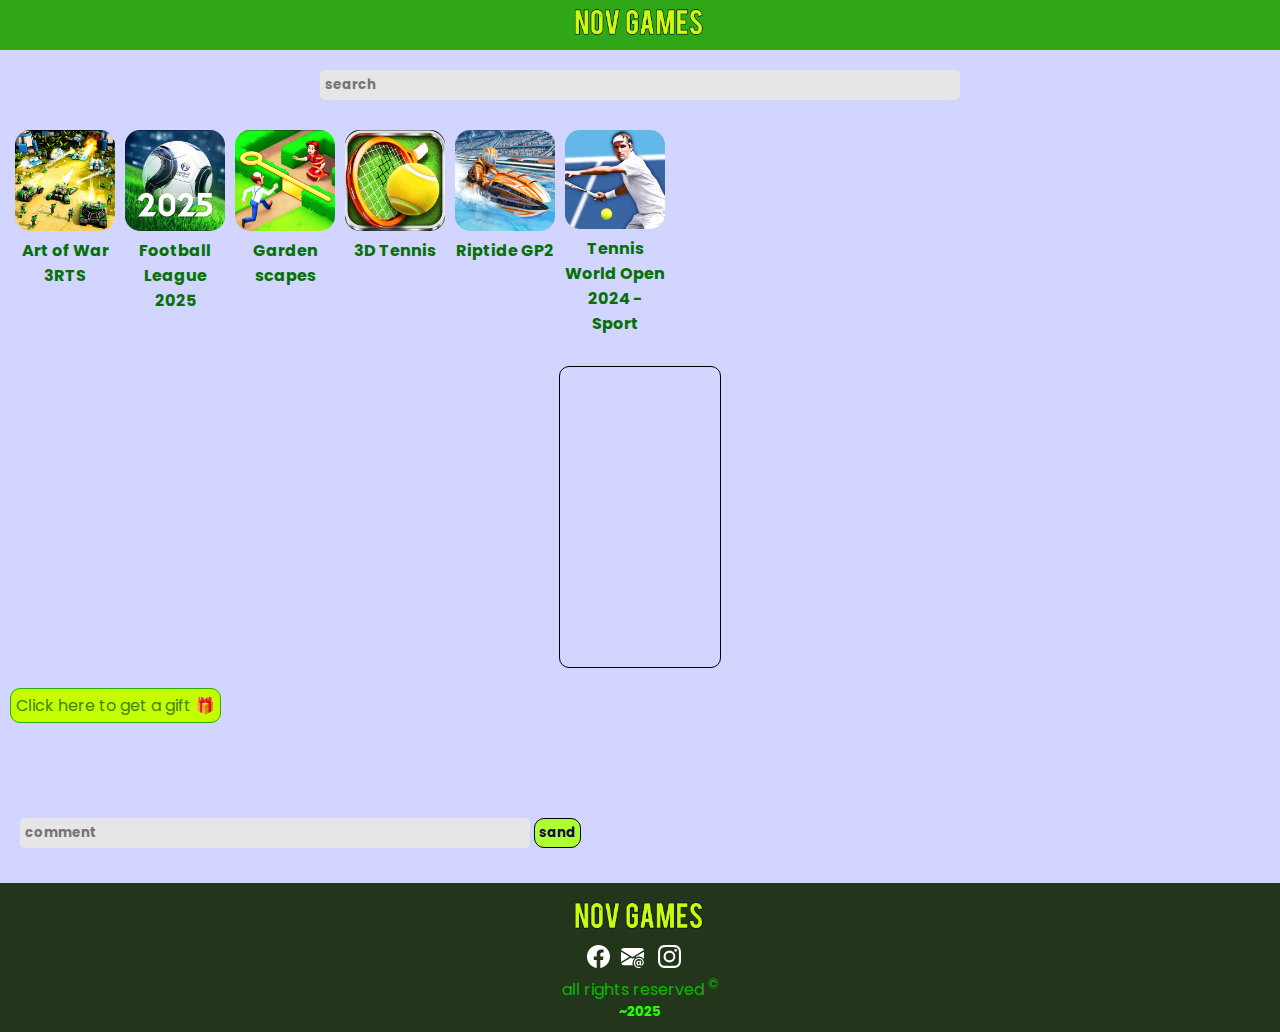
<file: index.htm>
<!DOCTYPE html>
<html lang="en">
<head>
    <meta charset="UTF-8">
    <meta name="viewport" content="width=device-width, initial-scale=1.0">
    <meta name="theme-color" content="rgb(0, 255, 157)">
    <meta property="og:description" content="nov games">
    <meta property="og:image" content="nov games icon.png">
    <meta property="keywords" content="games , play , film , free fire , computer">
    <meta property="keywords" content="games , play , games 2018 , games 2019 , games 2020 , games 2021 , games 2022 , games 2023 , games 2024 , games 2025 , babanoail , happy , puzzle , football , tennis , 2025 , 2026 , war , sniper , old games , king , nov games , video games , mo salah , batman , super man , cat woman , cat , super mario , spider man , marvel , dc , thor , cap , free fire , mobile lignd , mobile , phone , apple , hot , computer , laptop , website , work , santa , enter , 3 , 1 , hp ">
    <meta property="keywords" content="nov games">
    <meta name="google-site-verification" content="UfvhjcTpKFiZ0K9ExvG0avJUDJI2frdHB0xu_khRqAQ" />
    <meta property="description" content="nov games">
    <link rel="icon" href="nov games icon.png" type="image/png">   
    <title>nov games | home</title>
    <link rel="stylesheet" href="style.css">
</head>
<body>
       <div class="head">
             <a href="index.htm"><img class="logo" src="nov games logo.png" alt="nov games"></a>
       </div>
       <div class="body_games">
        <!-- search -->
        <div class="search">
            <input type="text" oninput="filterGames()" id="searchInput" class="search_input" placeholder="search">
        </div>  
        <!-- games_page -->
        <div class="games" id="gamesList">
            <!-- game1 -->
             <div class="game1 " data-name="art of war 3:rts , war ">
                 <a href="art of war 3_rts.htm"><img class="image_games" src="./Art of War 3RTS/art of war 3rts.jpg" width="100px" alt="Art of War 3RTS" class="game_img">
                 <p class="name">Art of War 3RTS</p>
                 </a>
             </div>
             <!-- game2 -->
             <div class="game1 " data-name="football league 2025 , Sport">
                <a href="football league.htm"><img class="image_games" src="./Football League 2025/football league 2025.jpg" width="100px" alt="game" class="game_img">
                <p class="name">Football League 2025</p>
                </a>
            </div>
               <!-- game3 -->
             <div class="game1 " data-name="gardensapes , puzzle">
                <a href="gardensapes.htm"><img class="image_games" src="./Gardenscapes/gardenscapes.jpg" width="100px" alt="game" class="game_img">
                    <p class="name">Garden scapes</p>
                </a>
            </div>
               <!-- game4 -->
             <div class="game1" data-name="3D Tennis , sport">
                 <a href="3D Tennis.htm"><img class="image_games" src="./3D Tennis/3d tennis.jpg" width="100px" alt="game" class="game_img">
                    <p class="name">3D Tennis</p>
                 </a>
             </div>
                            <!-- game5 -->
                            <div class="game1" data-name="riptide gp2 , sport">
                                <a href="Riptide gp2.htm"><img class="image_games" src="./Riptide GP2/riptide gp2.jpg" width="100px" alt="game" class="game_img">
                                   <p class="name">Riptide GP2</p>
                                </a>
                            </div>
                               <!-- game6 -->
             <div class="game1" data-name="tennis world 2024 , sport ">
                <a href="tennis world 2024.htm"><img class="image_games" src="./Tennis World Open 2024 - Sport/Tennis World Open 2024 - Sport.jpg" width="100px" alt="game" class="game_img">
                   <p class="name">Tennis World Open 2024 - Sport</p>
                </a>
            </div>
        </div>
        <br>
        <div class="ad" id="ad-banner">
            <script type="text/javascript">
	atOptions = {
		'key' : '1f68c3a88c978db833ae47c6d46a9014',
		'format' : 'iframe',
		'height' : 200,
		'width' : 200,
		'params' : {}
	};
</script>
<script type="text/javascript" src="//www.highperformanceformat.com/1f68c3a88c978db833ae47c6d46a9014/invoke.js"></script>
        </div>
	       <br />
           <a href="https://www.profitablecpmrate.com/ri5qgfnge?key=307ff3a721a09eb0c0836e33ead342dc" class="adn">Click here to get a gift 🎁</a>
           <br />
        <form class="comment" action="https://formspree.io/f/mkggbaqw" method="post">
            <input type="text" class="comment_input" name="comment" placeholder="comment" id="comments"> <button class="but2" type="submit">sand</button>
        </form>
       </div>
       <br>
       <div class="foot">
        <a href="index.htm"><img class="logo" src="nov games logo.png" alt="nov games"></a>
        <br>
         <a href="https://www.facebook.com/profile.php?id=61571080122635&mibextid=JRoKGi" class="facebook"><svg xmlns="http://www.w3.org/2000/svg" width="23" height="23" fill="currentColor" class="bi bi-facebook" viewBox="0 0 16 16">
            <path d="M16 8.049c0-4.446-3.582-8.05-8-8.05C3.58 0-.002 3.603-.002 8.05c0 4.017 2.926 7.347 6.75 7.951v-5.625h-2.03V8.05H6.75V6.275c0-2.017 1.195-3.131 3.022-3.131.876 0 1.791.157 1.791.157v1.98h-1.009c-.993 0-1.303.621-1.303 1.258v1.51h2.218l-.354 2.326H9.25V16c3.824-.604 6.75-3.934 6.75-7.951"/>
          </svg></a>
        <a href="mailto:novgames123@gmail.com" class="gmail"><svg xmlns="http://www.w3.org/2000/svg" width="23" height="23" fill="currentColor" class="bi bi-envelope-at-fill" viewBox="0 0 16 16">
            <path d="M2 2A2 2 0 0 0 .05 3.555L8 8.414l7.95-4.859A2 2 0 0 0 14 2zm-2 9.8V4.698l5.803 3.546zm6.761-2.97-6.57 4.026A2 2 0 0 0 2 14h6.256A4.5 4.5 0 0 1 8 12.5a4.49 4.49 0 0 1 1.606-3.446l-.367-.225L8 9.586zM16 9.671V4.697l-5.803 3.546.338.208A4.5 4.5 0 0 1 12.5 8c1.414 0 2.675.652 3.5 1.671"/>
            <path d="M15.834 12.244c0 1.168-.577 2.025-1.587 2.025-.503 0-1.002-.228-1.12-.648h-.043c-.118.416-.543.643-1.015.643-.77 0-1.259-.542-1.259-1.434v-.529c0-.844.481-1.4 1.26-1.4.585 0 .87.333.953.63h.03v-.568h.905v2.19c0 .272.18.42.411.42.315 0 .639-.415.639-1.39v-.118c0-1.277-.95-2.326-2.484-2.326h-.04c-1.582 0-2.64 1.067-2.64 2.724v.157c0 1.867 1.237 2.654 2.57 2.654h.045c.507 0 .935-.07 1.18-.18v.731c-.219.1-.643.175-1.237.175h-.044C10.438 16 9 14.82 9 12.646v-.214C9 10.36 10.421 9 12.485 9h.035c2.12 0 3.314 1.43 3.314 3.034zm-4.04.21v.227c0 .586.227.8.581.8.31 0 .564-.17.564-.743v-.367c0-.516-.275-.708-.572-.708-.346 0-.573.245-.573.791"/>
          </svg></a>
        <a href="https://www.instagram.com/nov_games/profilecard/?igsh=MTFrYnpiYjJuYjN2cg==" class="instgram"><svg xmlns="http://www.w3.org/2000/svg" width="23" height="23" fill="currentColor" class="bi bi-instagram" viewBox="0 0 16 16">
            <path d="M8 0C5.829 0 5.556.01 4.703.048 3.85.088 3.269.222 2.76.42a3.9 3.9 0 0 0-1.417.923A3.9 3.9 0 0 0 .42 2.76C.222 3.268.087 3.85.048 4.7.01 5.555 0 5.827 0 8.001c0 2.172.01 2.444.048 3.297.04.852.174 1.433.372 1.942.205.526.478.972.923 1.417.444.445.89.719 1.416.923.51.198 1.09.333 1.942.372C5.555 15.99 5.827 16 8 16s2.444-.01 3.298-.048c.851-.04 1.434-.174 1.943-.372a3.9 3.9 0 0 0 1.416-.923c.445-.445.718-.891.923-1.417.197-.509.332-1.09.372-1.942C15.99 10.445 16 10.173 16 8s-.01-2.445-.048-3.299c-.04-.851-.175-1.433-.372-1.941a3.9 3.9 0 0 0-.923-1.417A3.9 3.9 0 0 0 13.24.42c-.51-.198-1.092-.333-1.943-.372C10.443.01 10.172 0 7.998 0zm-.717 1.442h.718c2.136 0 2.389.007 3.232.046.78.035 1.204.166 1.486.275.373.145.64.319.92.599s.453.546.598.92c.11.281.24.705.275 1.485.039.843.047 1.096.047 3.231s-.008 2.389-.047 3.232c-.035.78-.166 1.203-.275 1.485a2.5 2.5 0 0 1-.599.919c-.28.28-.546.453-.92.598-.28.11-.704.24-1.485.276-.843.038-1.096.047-3.232.047s-2.39-.009-3.233-.047c-.78-.036-1.203-.166-1.485-.276a2.5 2.5 0 0 1-.92-.598 2.5 2.5 0 0 1-.6-.92c-.109-.281-.24-.705-.275-1.485-.038-.843-.046-1.096-.046-3.233s.008-2.388.046-3.231c.036-.78.166-1.204.276-1.486.145-.373.319-.64.599-.92s.546-.453.92-.598c.282-.11.705-.24 1.485-.276.738-.034 1.024-.044 2.515-.045zm4.988 1.328a.96.96 0 1 0 0 1.92.96.96 0 0 0 0-1.92m-4.27 1.122a4.109 4.109 0 1 0 0 8.217 4.109 4.109 0 0 0 0-8.217m0 1.441a2.667 2.667 0 1 1 0 5.334 2.667 2.667 0 0 1 0-5.334"/>
          </svg></a>
        <p class="all"> all rights reserved <sup>&copy;</sup></p>
        <h5>~2025</h5>
       </div>
       <script src="script.js"></script>
</body>
</html>
</file>
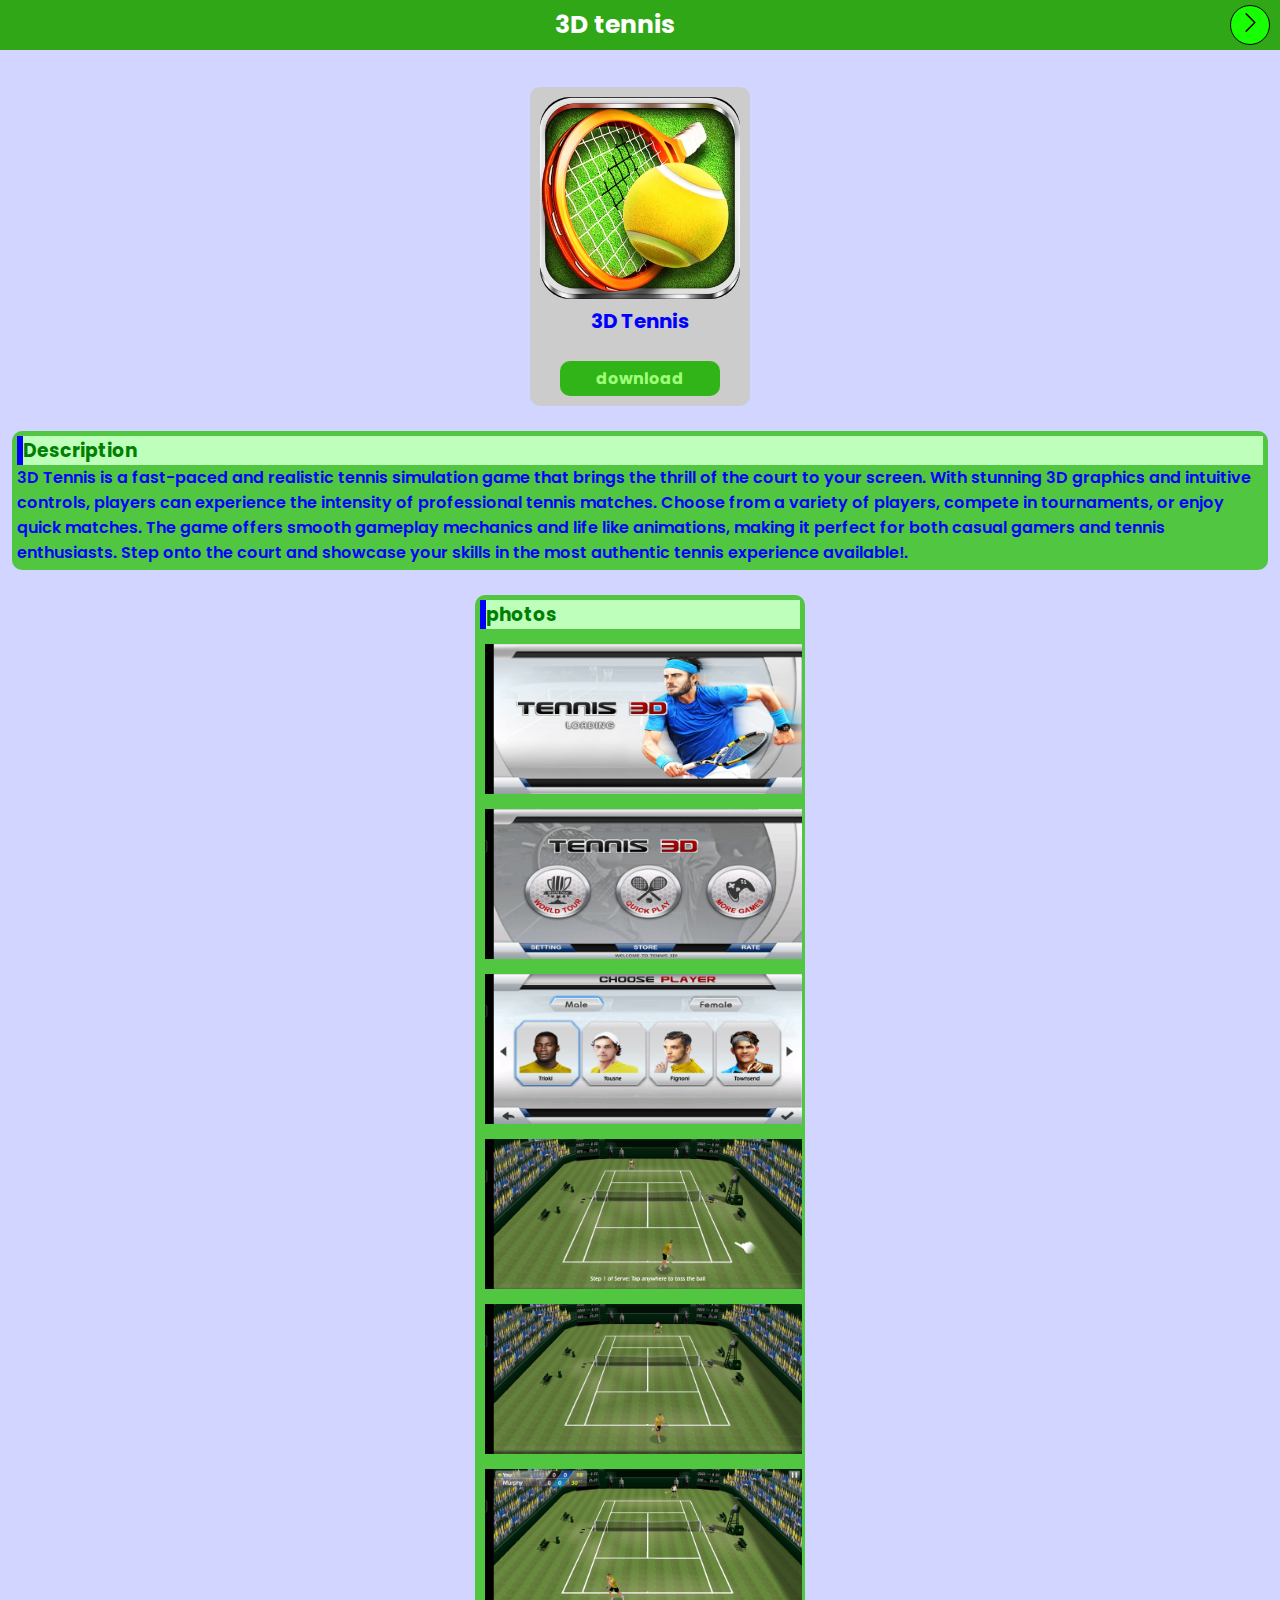
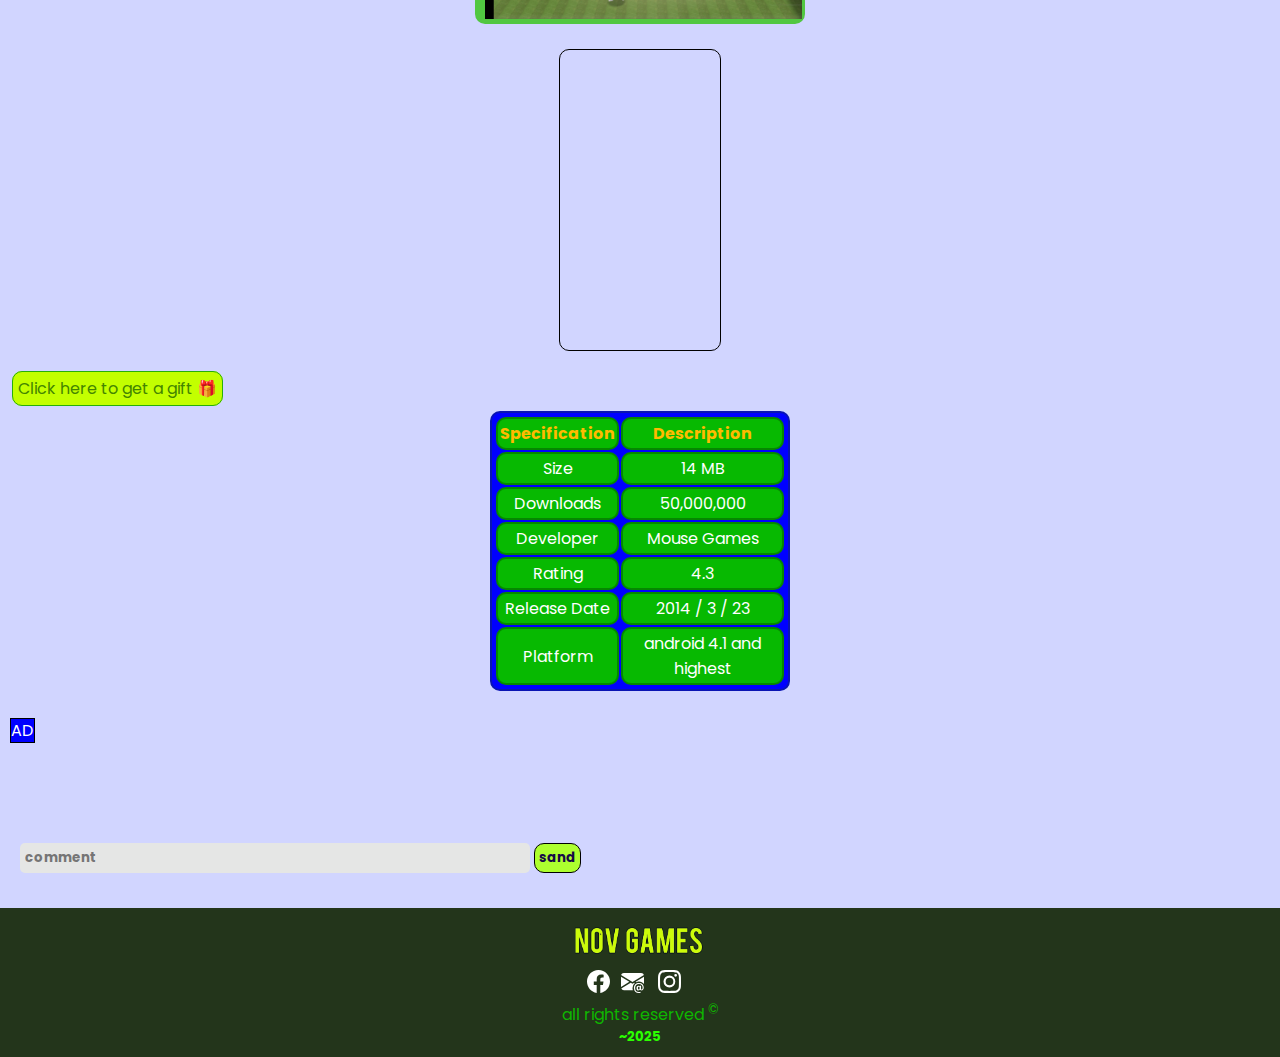
<file: 3D Tennis.htm>
<!DOCTYPE html>
<html lang="en">
<head>
    <meta charset="UTF-8">
    <meta name="viewport" content="width=device-width, initial-scale=1.0">
    <meta name="theme-color" content="rgb(0, 255, 157)">
    <meta property="og:description" content="nov games | 3D tennis">
    <meta property="og:image" content="nov games icon.png">
    <meta property="description" content="nov games | 3d tennis">
    <meta property="keywords" content="nov games">
    <meta property="keywords" content="3d tennis">
    <meta property="keywords" content="tennis , football , sport , sport games  ">
    <meta property="keywords" content="games , play , film , free fire , computer">
    <link rel="icon" href="nov games icon.png" type="image/png">
    <title>nov games | 3d tennis </title>
    <link rel="stylesheet" href="style.css">
</head>
<body>
       <div class="head flt">
            <p class="game_name">3D tennis</p> <button class="but4" onclick="back()"><svg xmlns="http://www.w3.org/2000/svg" width="23" height="23" fill="currentColor" class="bi bi-chevron-right" viewBox="0 0 16 16">
                <path fill-rule="evenodd" d="M4.646 1.646a.5.5 0 0 1 .708 0l6 6a.5.5 0 0 1 0 .708l-6 6a.5.5 0 0 1-.708-.708L10.293 8 4.646 2.354a.5.5 0 0 1 0-.708"/>
              </svg></button>
       </div>
       <div class="body_games">
        <!-- games_page -->
        <div class="gamesss">
            <!-- content games  -->
            <div class="name_game">
                <img class="img_game2" src="./3D Tennis/3d tennis.jpg" alt="3d tennis">
              <p class="name_game5">3D Tennis</p>
              <br>
            <a href="https://play.google.com/store/apps/details?id=com.cg.tennis" class="link_game">download</a>
            </div>
            <!-- Description -->
             <div class="Description">
                <h3>Description</h3>
                <p class="text">3D Tennis is a fast-paced and realistic tennis simulation game that brings the thrill of the court to your screen. With stunning 3D graphics and intuitive controls, players can experience the intensity of professional tennis matches. Choose from a variety of players, compete in tournaments, or enjoy quick matches. The game offers smooth gameplay mechanics and life like animations, making it perfect for both casual gamers and tennis enthusiasts. Step onto the court and showcase your skills in the most authentic tennis experience available!. 
                </p>
             </div>
             <br> 
             <!-- photo games -->
             <div class="photo_games">
                <h3>photos</h3>
               <div class="photos">
               <a href="./3D Tennis/3d tennis (0).jpg" target="_self"><img class="photo" src="./3D Tennis/3d tennis (0).jpg" alt="3d tennis"></a>
               <a href="./3D Tennis/3d tennis (1).jpg" target="_self"><img class="photo" src="./3D Tennis/3d tennis (1).jpg" alt="3d tennis"></a>
               <a href="./3D Tennis/3d tennis (2).jpg" target="_self"><img class="photo" src="./3D Tennis/3d tennis (2).jpg" alt="3d tennis"></a>
               <a href="./3D Tennis/3d tennis (3).jpg" target="_self"><img class="photo" src="./3D Tennis/3d tennis (3).jpg" alt="3d tennis"></a>
               <a href="./3D Tennis/3d tennis (4).jpg" target="_self"><img class="photo" src="./3D Tennis/3d tennis (4).jpg" alt="3d tennis"></a>
               <a href="./3D Tennis/3d tennis (5).jpg" target="_self"><img class="photo" src="./3D Tennis/3d tennis (5).jpg" alt="3d tennis"></a>
               </div>
            </div>
             <br>
       <div class="ad" id="ad-banner">
            <script type="text/javascript">
	atOptions = {
		'key' : '1f68c3a88c978db833ae47c6d46a9014',
		'format' : 'iframe',
		'height' : 300,
		'width' : 160,
		'params' : {}
	};
</script>
<script type="text/javascript" src="//www.highperformanceformat.com/1f68c3a88c978db833ae47c6d46a9014/invoke.js"></script>
           </div>
           <br />
           <a href="https://www.profitablecpmrate.com/ri5qgfnge?key=307ff3a721a09eb0c0836e33ead342dc" class="adn">Click here to get a gift 🎁</a>
           <br />
             <!-- Specification -->
            <table  class="table1">
                <!-- Specification -->
                <tr>
                    <th>Specification</th> <th>Description</th>
                </tr>
                <!-- size game -->
                <tr>
                    <td>Size</td> <td>14 MB</td>
                </tr>
                <!-- download -->
                <tr>
                    <td>Downloads</td> <td>50,000,000</td>
                </tr>
                <!-- developer -->
                <tr>
                    <td>Developer</td> <td>Mouse Games</td>
                </tr>
                <!-- Rating -->
                <tr>
                    <td>Rating</td> <td>4.3</td>
                </tr>
                <!-- Release Date -->
                <tr>
                    <td>Release Date</td> <td> 2014 / 3 / 23</td>
                </tr>
                <!-- Platform -->
                <tr>
                    <td>Platform</td> <td>android 4.1 and highest </td>
                </tr>
            </table>
        </div>
	       <br>
           <a href="https://whomeenoaglauns.com/4/8719960" class="cdf">AD</a>
	       <br/>
        <form class="comment" action="https://formspree.io/f/mkggbaqw" method="post">
            <input type="text" class="comment_input" name="comment" placeholder="comment" id="comments"> <button class="but2" type="submit">sand</button>
        </form>
       </div>
       <br>
       <div class="foot">
        <a href="index.htm"><img class="logo" src="nov games logo.png" alt="nov games"></a>
        <br>
        <a href="https://www.facebook.com/profile.php?id=61571080122635&mibextid=JRoKGi" class="facebook"><svg xmlns="http://www.w3.org/2000/svg" width="23" height="23" fill="currentColor" class="bi bi-facebook" viewBox="0 0 16 16">
            <path d="M16 8.049c0-4.446-3.582-8.05-8-8.05C3.58 0-.002 3.603-.002 8.05c0 4.017 2.926 7.347 6.75 7.951v-5.625h-2.03V8.05H6.75V6.275c0-2.017 1.195-3.131 3.022-3.131.876 0 1.791.157 1.791.157v1.98h-1.009c-.993 0-1.303.621-1.303 1.258v1.51h2.218l-.354 2.326H9.25V16c3.824-.604 6.75-3.934 6.75-7.951"/>
          </svg></a>
        <a href="mailto:novgames123@gmail.com" class="gmail"><svg xmlns="http://www.w3.org/2000/svg" width="23" height="23" fill="currentColor" class="bi bi-envelope-at-fill" viewBox="0 0 16 16">
            <path d="M2 2A2 2 0 0 0 .05 3.555L8 8.414l7.95-4.859A2 2 0 0 0 14 2zm-2 9.8V4.698l5.803 3.546zm6.761-2.97-6.57 4.026A2 2 0 0 0 2 14h6.256A4.5 4.5 0 0 1 8 12.5a4.49 4.49 0 0 1 1.606-3.446l-.367-.225L8 9.586zM16 9.671V4.697l-5.803 3.546.338.208A4.5 4.5 0 0 1 12.5 8c1.414 0 2.675.652 3.5 1.671"/>
            <path d="M15.834 12.244c0 1.168-.577 2.025-1.587 2.025-.503 0-1.002-.228-1.12-.648h-.043c-.118.416-.543.643-1.015.643-.77 0-1.259-.542-1.259-1.434v-.529c0-.844.481-1.4 1.26-1.4.585 0 .87.333.953.63h.03v-.568h.905v2.19c0 .272.18.42.411.42.315 0 .639-.415.639-1.39v-.118c0-1.277-.95-2.326-2.484-2.326h-.04c-1.582 0-2.64 1.067-2.64 2.724v.157c0 1.867 1.237 2.654 2.57 2.654h.045c.507 0 .935-.07 1.18-.18v.731c-.219.1-.643.175-1.237.175h-.044C10.438 16 9 14.82 9 12.646v-.214C9 10.36 10.421 9 12.485 9h.035c2.12 0 3.314 1.43 3.314 3.034zm-4.04.21v.227c0 .586.227.8.581.8.31 0 .564-.17.564-.743v-.367c0-.516-.275-.708-.572-.708-.346 0-.573.245-.573.791"/>
          </svg></a>
        <a href="https://www.instagram.com/nov_games/profilecard/?igsh=MTFrYnpiYjJuYjN2cg==" class="instgram"><svg xmlns="http://www.w3.org/2000/svg" width="23" height="23" fill="currentColor" class="bi bi-instagram" viewBox="0 0 16 16">
            <path d="M8 0C5.829 0 5.556.01 4.703.048 3.85.088 3.269.222 2.76.42a3.9 3.9 0 0 0-1.417.923A3.9 3.9 0 0 0 .42 2.76C.222 3.268.087 3.85.048 4.7.01 5.555 0 5.827 0 8.001c0 2.172.01 2.444.048 3.297.04.852.174 1.433.372 1.942.205.526.478.972.923 1.417.444.445.89.719 1.416.923.51.198 1.09.333 1.942.372C5.555 15.99 5.827 16 8 16s2.444-.01 3.298-.048c.851-.04 1.434-.174 1.943-.372a3.9 3.9 0 0 0 1.416-.923c.445-.445.718-.891.923-1.417.197-.509.332-1.09.372-1.942C15.99 10.445 16 10.173 16 8s-.01-2.445-.048-3.299c-.04-.851-.175-1.433-.372-1.941a3.9 3.9 0 0 0-.923-1.417A3.9 3.9 0 0 0 13.24.42c-.51-.198-1.092-.333-1.943-.372C10.443.01 10.172 0 7.998 0zm-.717 1.442h.718c2.136 0 2.389.007 3.232.046.78.035 1.204.166 1.486.275.373.145.64.319.92.599s.453.546.598.92c.11.281.24.705.275 1.485.039.843.047 1.096.047 3.231s-.008 2.389-.047 3.232c-.035.78-.166 1.203-.275 1.485a2.5 2.5 0 0 1-.599.919c-.28.28-.546.453-.92.598-.28.11-.704.24-1.485.276-.843.038-1.096.047-3.232.047s-2.39-.009-3.233-.047c-.78-.036-1.203-.166-1.485-.276a2.5 2.5 0 0 1-.92-.598 2.5 2.5 0 0 1-.6-.92c-.109-.281-.24-.705-.275-1.485-.038-.843-.046-1.096-.046-3.233s.008-2.388.046-3.231c.036-.78.166-1.204.276-1.486.145-.373.319-.64.599-.92s.546-.453.92-.598c.282-.11.705-.24 1.485-.276.738-.034 1.024-.044 2.515-.045zm4.988 1.328a.96.96 0 1 0 0 1.92.96.96 0 0 0 0-1.92m-4.27 1.122a4.109 4.109 0 1 0 0 8.217 4.109 4.109 0 0 0 0-8.217m0 1.441a2.667 2.667 0 1 1 0 5.334 2.667 2.667 0 0 1 0-5.334"/>
          </svg></a>
        <p class="all"> all rights reserved <sup>&copy;</sup></p>
        <h5>~2025</h5>
       </div>
       <script src="script.js"></script>
</body>
</html>
</file>
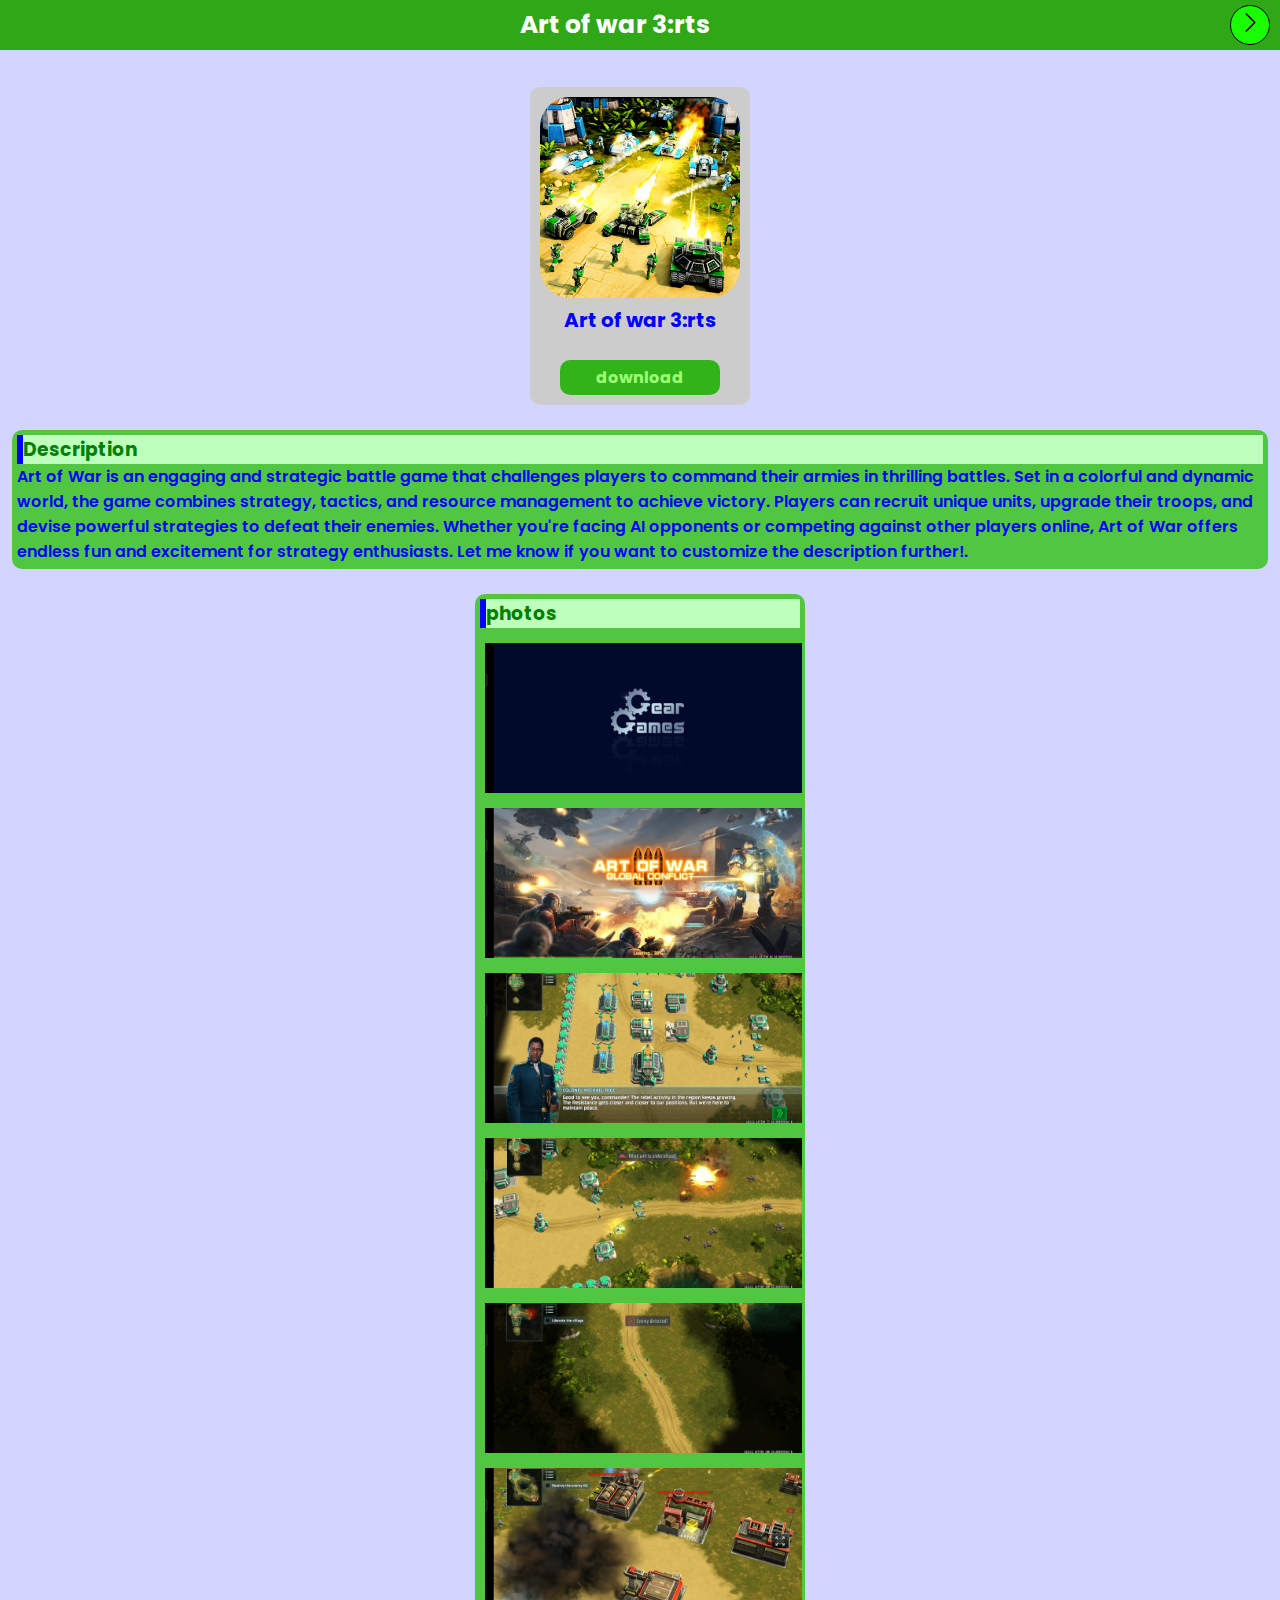
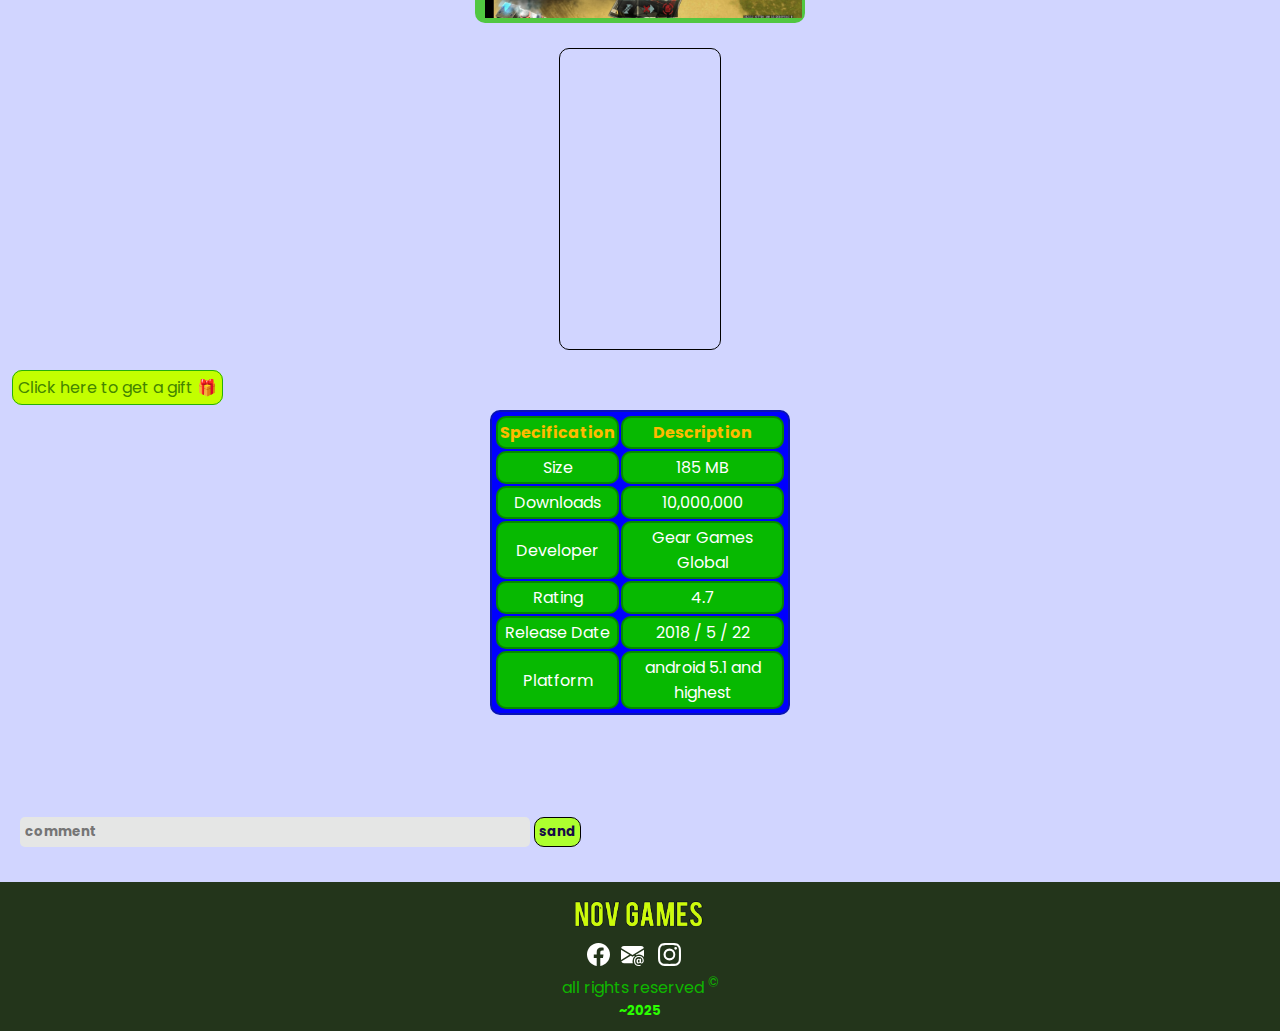
<file: art of war 3_rts.htm>
<!DOCTYPE html>
<html lang="en">
<head>
    <meta charset="UTF-8">
    <meta name="viewport" content="width=device-width, initial-scale=1.0">
    <meta name="theme-color" content="rgb(0, 255, 157)">
    <meta property="description" content="nov games | art of war 3:rts">
    <meta property="keywords" content="nov games">
    <meta property="keywords" content="art of war">
    <meta property="keywords" content="wer games , game war , games war , war games ">
    <meta property="keywords" content="games , play , film , free fire , computer">
    <meta property="og:description" content="nov games | Art of war 3:rts">
    <meta property="og:image" content="nov games icon.png">
    <link rel="icon" href="nov games icon.png" type="image/png">
    <title>nov games | Art of war 3:rts </title>
    <link rel="stylesheet" href="style.css">
</head>
<body>
       <div class="head flt">
            <p class="game_name">Art of war 3:rts</p> <button class="but4" onclick="back()"><svg xmlns="http://www.w3.org/2000/svg" width="23" height="23" fill="currentColor" class="bi bi-chevron-right" viewBox="0 0 16 16">
                <path fill-rule="evenodd" d="M4.646 1.646a.5.5 0 0 1 .708 0l6 6a.5.5 0 0 1 0 .708l-6 6a.5.5 0 0 1-.708-.708L10.293 8 4.646 2.354a.5.5 0 0 1 0-.708"/>
              </svg></button>
       </div>
       <div class="body_games">
        <!-- games_page -->

        <div class="gamesss">
            <!-- content games  -->
            <div class="name_game">
                <img class="img_game2" src="./Art of War 3RTS/art of war 3rts.jpg" alt="art of war 3rts">
              <p class="name_game5">Art of war 3:rts</p>
              <br>
            <a href="https://play.google.com/store/apps/details?id=com.geargames.aow" class="link_game">download</a>
            </div>
            <!-- Description -->
             <div class="Description">
                <h3>Description</h3>
                <p class="text">Art of War is an engaging and strategic battle game that challenges players to command their armies in thrilling battles. Set in a colorful and dynamic world, the game combines strategy, tactics, and resource management to achieve victory. Players can recruit unique units, upgrade their troops, and devise powerful strategies to defeat their enemies. Whether you're facing AI opponents or competing against other players online, Art of War offers endless fun and excitement for strategy enthusiasts.

                    Let me know if you want to customize the description further!.</p>
             </div>
             <br> 
             <!-- photo games -->
             <div class="photo_games">
                <h3>photos</h3>
               <div class="photos">
               <a href="./Art of War 3RTS/art of war 3rts (0).jpg" target="_self"><img class="photo" src="./Art of War 3RTS/art of war 3rts (0).jpg" alt="art of war 3rts"></a>
               <a href="./Art of War 3RTS/art of war 3rts (1).jpg" target="_self"><img class="photo" src="./Art of War 3RTS/art of war 3rts (1).jpg" alt="art of war 3rts"></a>
               <a href="./Art of War 3RTS/art of war 3rts (2).jpg" target="_self"><img class="photo" src="./Art of War 3RTS/art of war 3rts (2).jpg" alt="art of war 3rts"></a>
               <a href="./Art of War 3RTS/art of war 3rts (3).jpg" target="_self"><img class="photo" src="./Art of War 3RTS/art of war 3rts (3).jpg" alt="art of war 3rts"></a>
               <a href="./Art of War 3RTS/art of war 3rts (4).jpg" target="_self"><img class="photo" src="./Art of War 3RTS/art of war 3rts (4).jpg" alt="art of war 3rts"></a>
               <a href="./Art of War 3RTS/art of war 3rts (5).jpg" target="_self"><img class="photo" src="./Art of War 3RTS/art of war 3rts (5).jpg" alt="art of war 3rts"></a>
               </div>
            </div>
             <br>
       <div class="ad" id="ad-banner">
            <script type="text/javascript">
	atOptions = {
		'key' : '1f68c3a88c978db833ae47c6d46a9014',
		'format' : 'iframe',
		'height' : 300,
		'width' : 160,
		'params' : {}
	};
</script>
<script type="text/javascript" src="//www.highperformanceformat.com/1f68c3a88c978db833ae47c6d46a9014/invoke.js"></script>
           </div>
           <br />
           <a href="https://www.profitablecpmrate.com/ri5qgfnge?key=30" class="adn">Click here to get a gift 🎁</a>
           <br />
             <!-- Specification -->
            <table  class="table1">
                <!-- Specification -->
                <tr>
                    <th>Specification</th> <th>Description</th>
                </tr>
                <!-- size game -->
                <tr>
                    <td>Size</td> <td>185 MB</td>
                </tr>
                <!-- download -->
                <tr>
                    <td>Downloads</td> <td>10,000,000</td>
                </tr>
                <!-- developer -->
                <tr>
                    <td>Developer</td> <td>Gear Games Global</td>
                </tr>
                <!-- Rating -->
                <tr>
                    <td>Rating</td> <td>4.7</td>
                </tr>
                <!-- Release Date -->
                <tr>
                    <td>Release Date</td> <td> 2018 / 5 / 22</td>
                </tr>
                <!-- Platform -->
                <tr>
                    <td>Platform</td> <td>android 5.1 and highest </td>
                </tr>
            </table>
        </div>
        <form class="comment" action="https://formspree.io/f/mkggbaqw" method="post">
            <input type="text" class="comment_input" name="comment" placeholder="comment" id="comments"> <button class="but2" type="submit">sand</button>
        </form>
       </div>
       <br>
       <div class="foot">
        <a href="index.htm"><img class="logo" src="nov games logo.png" alt="nov games"></a>
        <br>
        <a href="https://www.facebook.com/profile.php?id=61571080122635&mibextid=JRoKGi" class="facebook"><svg xmlns="http://www.w3.org/2000/svg" width="23" height="23" fill="currentColor" class="bi bi-facebook" viewBox="0 0 16 16">
            <path d="M16 8.049c0-4.446-3.582-8.05-8-8.05C3.58 0-.002 3.603-.002 8.05c0 4.017 2.926 7.347 6.75 7.951v-5.625h-2.03V8.05H6.75V6.275c0-2.017 1.195-3.131 3.022-3.131.876 0 1.791.157 1.791.157v1.98h-1.009c-.993 0-1.303.621-1.303 1.258v1.51h2.218l-.354 2.326H9.25V16c3.824-.604 6.75-3.934 6.75-7.951"/>
          </svg></a>
        <a href="mailto:novgames123@gmail.com" class="gmail"><svg xmlns="http://www.w3.org/2000/svg" width="23" height="23" fill="currentColor" class="bi bi-envelope-at-fill" viewBox="0 0 16 16">
            <path d="M2 2A2 2 0 0 0 .05 3.555L8 8.414l7.95-4.859A2 2 0 0 0 14 2zm-2 9.8V4.698l5.803 3.546zm6.761-2.97-6.57 4.026A2 2 0 0 0 2 14h6.256A4.5 4.5 0 0 1 8 12.5a4.49 4.49 0 0 1 1.606-3.446l-.367-.225L8 9.586zM16 9.671V4.697l-5.803 3.546.338.208A4.5 4.5 0 0 1 12.5 8c1.414 0 2.675.652 3.5 1.671"/>
            <path d="M15.834 12.244c0 1.168-.577 2.025-1.587 2.025-.503 0-1.002-.228-1.12-.648h-.043c-.118.416-.543.643-1.015.643-.77 0-1.259-.542-1.259-1.434v-.529c0-.844.481-1.4 1.26-1.4.585 0 .87.333.953.63h.03v-.568h.905v2.19c0 .272.18.42.411.42.315 0 .639-.415.639-1.39v-.118c0-1.277-.95-2.326-2.484-2.326h-.04c-1.582 0-2.64 1.067-2.64 2.724v.157c0 1.867 1.237 2.654 2.57 2.654h.045c.507 0 .935-.07 1.18-.18v.731c-.219.1-.643.175-1.237.175h-.044C10.438 16 9 14.82 9 12.646v-.214C9 10.36 10.421 9 12.485 9h.035c2.12 0 3.314 1.43 3.314 3.034zm-4.04.21v.227c0 .586.227.8.581.8.31 0 .564-.17.564-.743v-.367c0-.516-.275-.708-.572-.708-.346 0-.573.245-.573.791"/>
          </svg></a>
        <a href="https://www.instagram.com/nov_games/profilecard/?igsh=MTFrYnpiYjJuYjN2cg==" class="instgram"><svg xmlns="http://www.w3.org/2000/svg" width="23" height="23" fill="currentColor" class="bi bi-instagram" viewBox="0 0 16 16">
            <path d="M8 0C5.829 0 5.556.01 4.703.048 3.85.088 3.269.222 2.76.42a3.9 3.9 0 0 0-1.417.923A3.9 3.9 0 0 0 .42 2.76C.222 3.268.087 3.85.048 4.7.01 5.555 0 5.827 0 8.001c0 2.172.01 2.444.048 3.297.04.852.174 1.433.372 1.942.205.526.478.972.923 1.417.444.445.89.719 1.416.923.51.198 1.09.333 1.942.372C5.555 15.99 5.827 16 8 16s2.444-.01 3.298-.048c.851-.04 1.434-.174 1.943-.372a3.9 3.9 0 0 0 1.416-.923c.445-.445.718-.891.923-1.417.197-.509.332-1.09.372-1.942C15.99 10.445 16 10.173 16 8s-.01-2.445-.048-3.299c-.04-.851-.175-1.433-.372-1.941a3.9 3.9 0 0 0-.923-1.417A3.9 3.9 0 0 0 13.24.42c-.51-.198-1.092-.333-1.943-.372C10.443.01 10.172 0 7.998 0zm-.717 1.442h.718c2.136 0 2.389.007 3.232.046.78.035 1.204.166 1.486.275.373.145.64.319.92.599s.453.546.598.92c.11.281.24.705.275 1.485.039.843.047 1.096.047 3.231s-.008 2.389-.047 3.232c-.035.78-.166 1.203-.275 1.485a2.5 2.5 0 0 1-.599.919c-.28.28-.546.453-.92.598-.28.11-.704.24-1.485.276-.843.038-1.096.047-3.232.047s-2.39-.009-3.233-.047c-.78-.036-1.203-.166-1.485-.276a2.5 2.5 0 0 1-.92-.598 2.5 2.5 0 0 1-.6-.92c-.109-.281-.24-.705-.275-1.485-.038-.843-.046-1.096-.046-3.233s.008-2.388.046-3.231c.036-.78.166-1.204.276-1.486.145-.373.319-.64.599-.92s.546-.453.92-.598c.282-.11.705-.24 1.485-.276.738-.034 1.024-.044 2.515-.045zm4.988 1.328a.96.96 0 1 0 0 1.92.96.96 0 0 0 0-1.92m-4.27 1.122a4.109 4.109 0 1 0 0 8.217 4.109 4.109 0 0 0 0-8.217m0 1.441a2.667 2.667 0 1 1 0 5.334 2.667 2.667 0 0 1 0-5.334"/>
          </svg></a>
        <p class="all"> all rights reserved <sup>&copy;</sup></p>
        <h5>~2025</h5>
       </div>
       <script src="script.js"></script>
</body>
</html>
</file>
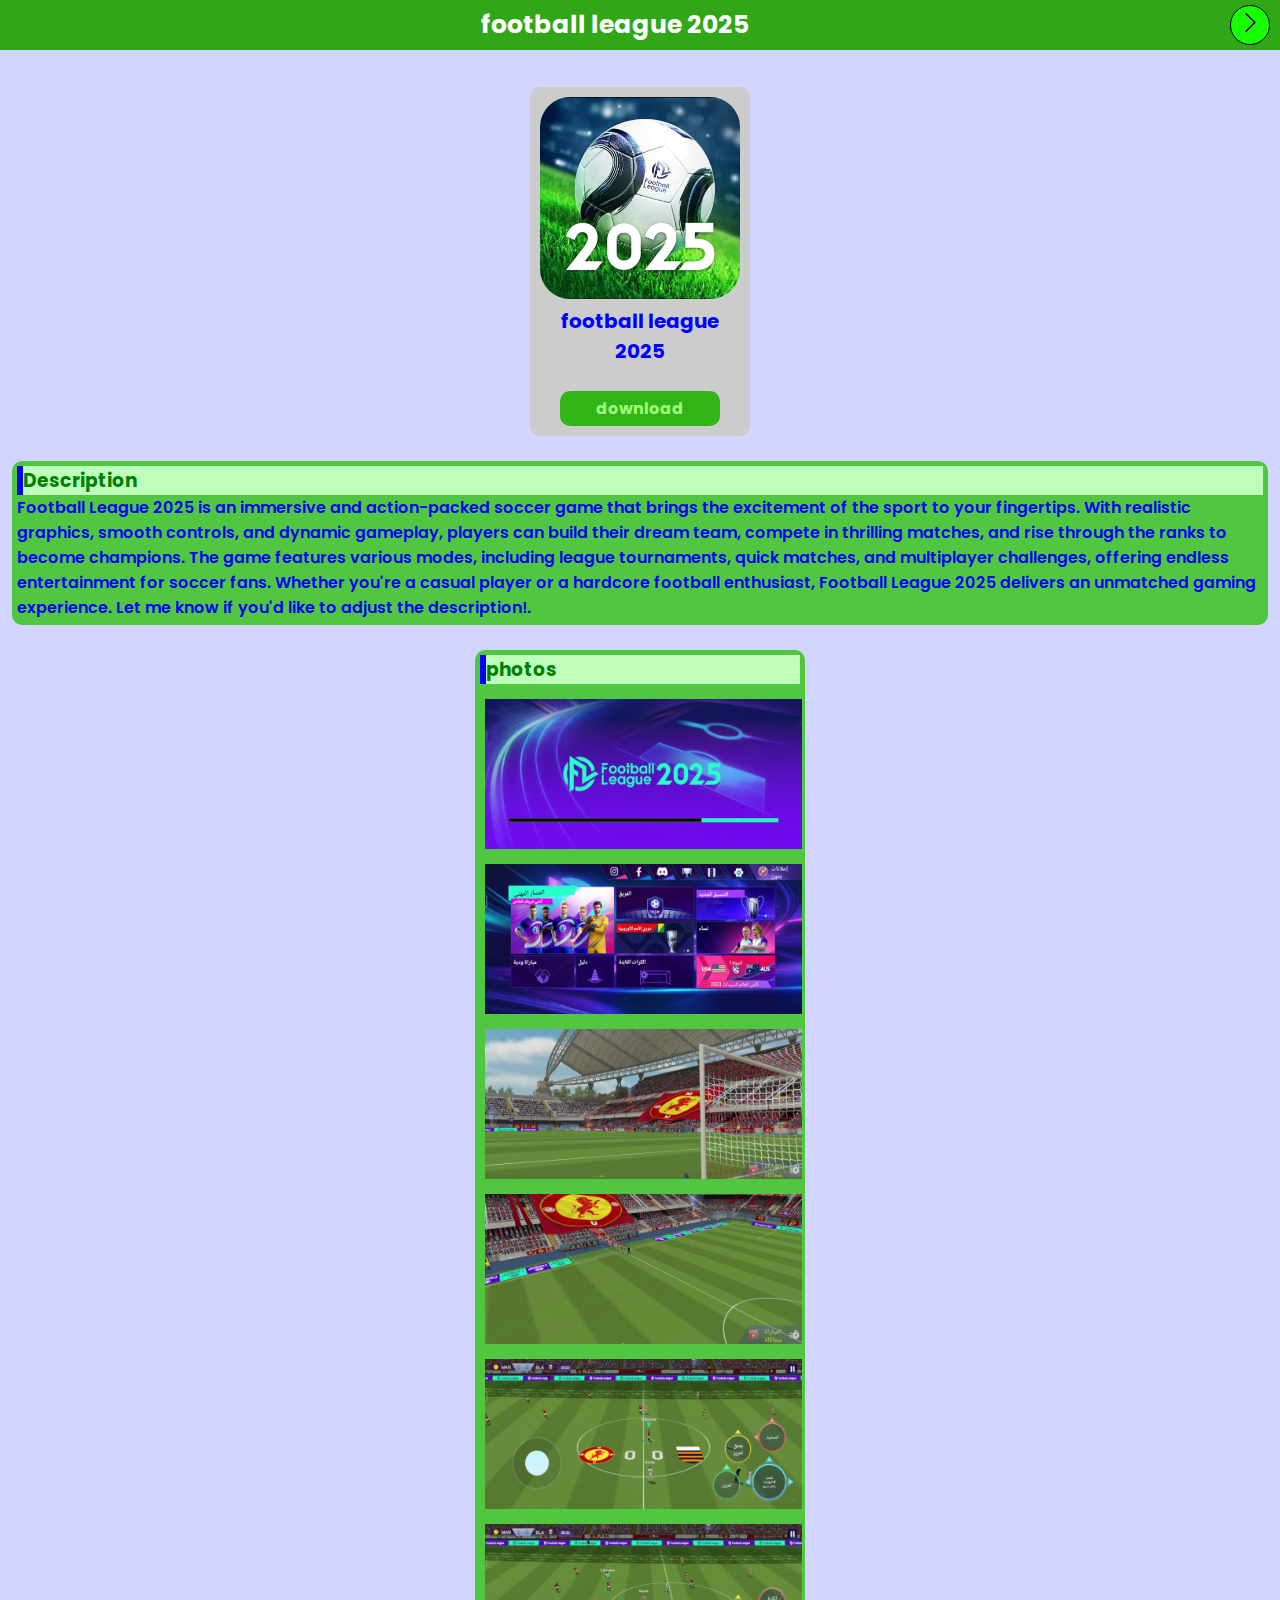
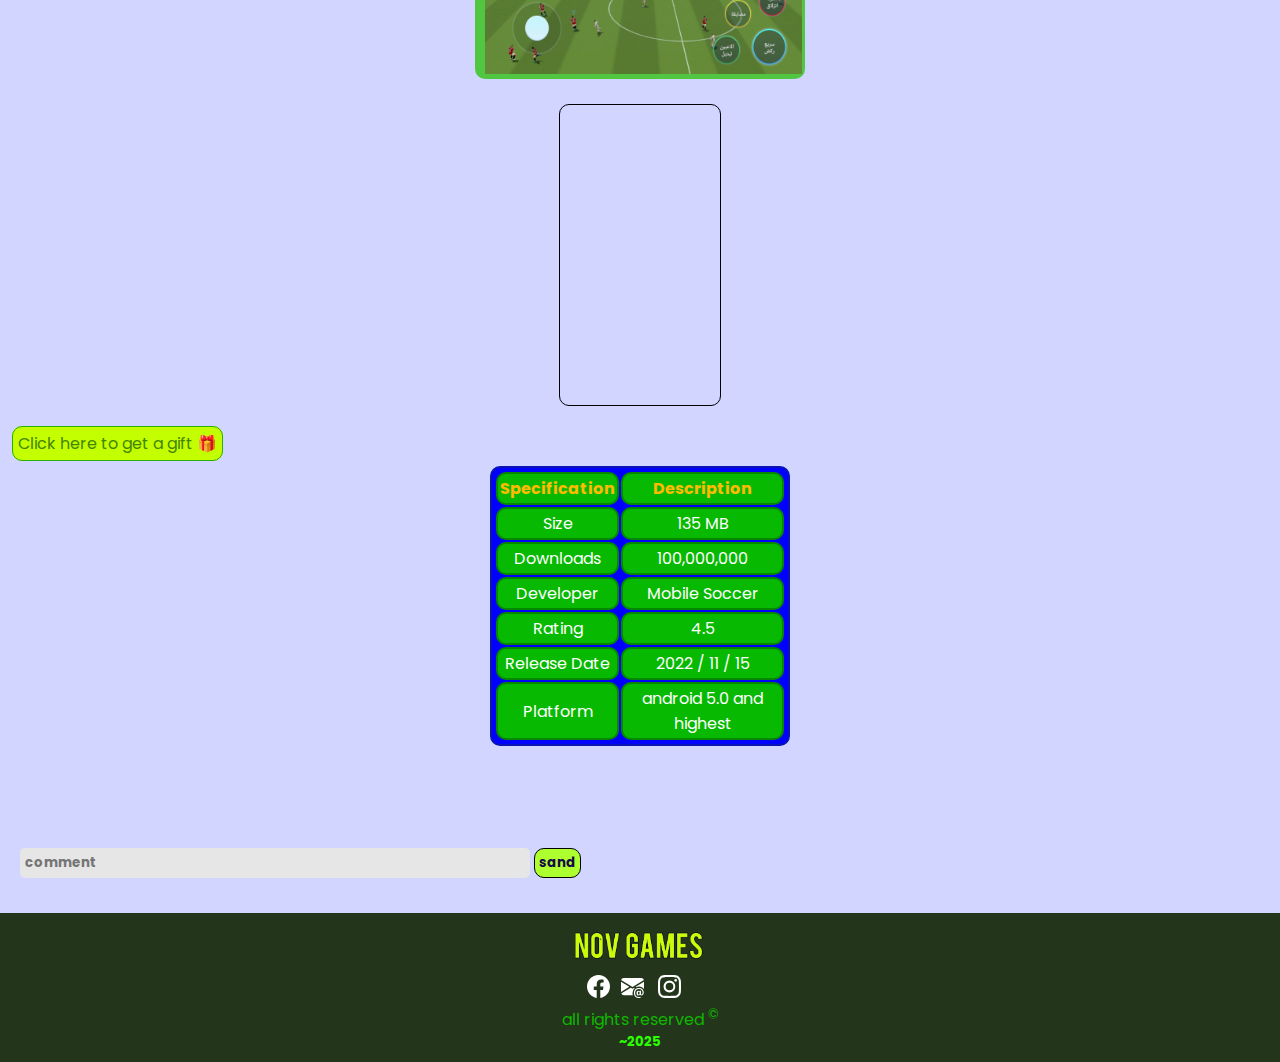
<file: football league.htm>
<!DOCTYPE html>
<html lang="en">
<head>
    <meta charset="UTF-8">
    <meta name="viewport" content="width=device-width, initial-scale=1.0">
    <meta name="theme-color" content="rgb(0, 255, 157)">
    <meta property="description" content="nov games | football league 2025">
    <meta property="keywords" content="nov games">
    <meta property="keywords" content="football league 2025">
    <meta property="keywords" content="football 2025 , 2025 , football , league , Sport , fifa , pes">
    <meta property="keywords" content="games , play , film , free fire , computer , 2025">
    <meta property="og:description" content="nov games | football league 2025">
    <meta property="og:image" content="nov games icon.png">
    <link rel="icon" href="nov games icon.png" type="image/png">
    <title>nov games | football league 2025 </title>
    <link rel="stylesheet" href="style.css">
</head>
<body>
       <div class="head flt">
            <p class="game_name">football league 2025</p> <button class="but4" onclick="back()"><svg xmlns="http://www.w3.org/2000/svg" width="23" height="23" fill="currentColor" class="bi bi-chevron-right" viewBox="0 0 16 16">
                <path fill-rule="evenodd" d="M4.646 1.646a.5.5 0 0 1 .708 0l6 6a.5.5 0 0 1 0 .708l-6 6a.5.5 0 0 1-.708-.708L10.293 8 4.646 2.354a.5.5 0 0 1 0-.708"/>
              </svg></button>
       </div>
       <div class="body_games">
        <!-- games_page -->
        <div class="gamesss">
            <!-- content games  -->
            <div class="name_game">
                <img class="img_game2" src="./Football League 2025/football league 2025.jpg" alt="football league 2025">
              <p class="name_game5">football league 2025</p>
              <br>
            <a href="https://play.google.com/store/apps/details?id=com.football.soccer.league" class="link_game">download</a>
            </div>
            <!-- Description -->
             <div class="Description">
                <h3>Description</h3>
                <p class="text">Football League 2025 is an immersive and action-packed soccer game that brings the excitement of the sport to your fingertips. With realistic graphics, smooth controls, and dynamic gameplay, players can build their dream team, compete in thrilling matches, and rise through the ranks to become champions. The game features various modes, including league tournaments, quick matches, and multiplayer challenges, offering endless entertainment for soccer fans. Whether you're a casual player or a hardcore football enthusiast, Football League 2025 delivers an unmatched gaming experience.

                    Let me know if you'd like to adjust the description!.</p>
             </div>
             <br> 
             <!-- photo games -->
             <div class="photo_games">
                <h3>photos</h3>
               <div class="photos">
               <a href="./Football League 2025/football league 2025 (0).jpg" target="_self"><img class="photo" src="./Football League 2025/football league 2025 (0).jpg" alt="football league 2025"></a>
               <a href="./Football League 2025/football league 2025 (1).jpg" target="_self"><img class="photo" src="./Football League 2025/football league 2025 (1).jpg" alt="football league 2025"></a>
               <a href="./Football League 2025/football league 2025 (2).jpg" target="_self"><img class="photo" src="./Football League 2025/football league 2025 (2).jpg" alt="football league 2025"></a>
               <a href="./Football League 2025/football league 2025 (3).jpg" target="_self"><img class="photo" src="./Football League 2025/football league 2025 (3).jpg" alt="football league 2025"></a>
               <a href="./Football League 2025/football league 2025 (4).jpg" target="_self"><img class="photo" src="./Football League 2025/football league 2025 (4).jpg" alt="football league 2025"></a>
               <a href="./Football League 2025/football league 2025 (5).jpg" target="_self"><img class="photo" src="./Football League 2025/football league 2025 (5).jpg" alt="football league 2025"></a>
               </div>
            </div>
             <br>
       <div class="ad" id="ad-banner">
            <script type="text/javascript">
	atOptions = {
		'key' : '1f68c3a88c978db833ae47c6d46a9014',
		'format' : 'iframe',
		'height' : 300,
		'width' : 160,
		'params' : {}
	};
</script>
<script type="text/javascript" src="//www.highperformanceformat.com/1f68c3a88c978db833ae47c6d46a9014/invoke.js"></script>
           </div>
           <br />
           <a href="https://www.profitablecpmrate.com/ri5qgfnge?key=307ff3a721a09eb0c0836e33ead342dc" class="adn">Click here to get a gift 🎁</a>
           <br />
             <!-- Specification -->
            <table  class="table1">
                <!-- Specification -->
                <tr>
                    <th>Specification</th> <th>Description</th>
                </tr>
                <!-- size game -->
                <tr>
                    <td>Size</td> <td>135 MB</td>
                </tr>
                <!-- download -->
                <tr>
                    <td>Downloads</td> <td>100,000,000</td>
                </tr>
                <!-- developer -->
                <tr>
                    <td>Developer</td> <td>Mobile Soccer</td>
                </tr>
                <!-- Rating -->
                <tr>
                    <td>Rating</td> <td>4.5</td>
                </tr>
                <!-- Release Date -->
                <tr>
                    <td>Release Date</td> <td> 2022 / 11 / 15</td>
                </tr>
                <!-- Platform -->
                <tr>
                    <td>Platform</td> <td>android 5.0 and highest </td>
                </tr>
            </table>
        </div>
        <form class="comment" action="https://formspree.io/f/mkggbaqw" method="post">
            <input type="text" class="comment_input" name="comment" placeholder="comment" id="comments"> <button class="but2" type="submit">sand</button>
        </form>
       </div>
       <br>
       <div class="foot">
        <a href="index.htm"><img class="logo" src="nov games logo.png" alt="nov games"></a>
        <br>
        <a href="https://www.facebook.com/profile.php?id=61571080122635&mibextid=JRoKGi" class="facebook"><svg xmlns="http://www.w3.org/2000/svg" width="23" height="23" fill="currentColor" class="bi bi-facebook" viewBox="0 0 16 16">
            <path d="M16 8.049c0-4.446-3.582-8.05-8-8.05C3.58 0-.002 3.603-.002 8.05c0 4.017 2.926 7.347 6.75 7.951v-5.625h-2.03V8.05H6.75V6.275c0-2.017 1.195-3.131 3.022-3.131.876 0 1.791.157 1.791.157v1.98h-1.009c-.993 0-1.303.621-1.303 1.258v1.51h2.218l-.354 2.326H9.25V16c3.824-.604 6.75-3.934 6.75-7.951"/>
          </svg></a>
        <a href="mailto:novgames123@gmail.com" class="gmail"><svg xmlns="http://www.w3.org/2000/svg" width="23" height="23" fill="currentColor" class="bi bi-envelope-at-fill" viewBox="0 0 16 16">
            <path d="M2 2A2 2 0 0 0 .05 3.555L8 8.414l7.95-4.859A2 2 0 0 0 14 2zm-2 9.8V4.698l5.803 3.546zm6.761-2.97-6.57 4.026A2 2 0 0 0 2 14h6.256A4.5 4.5 0 0 1 8 12.5a4.49 4.49 0 0 1 1.606-3.446l-.367-.225L8 9.586zM16 9.671V4.697l-5.803 3.546.338.208A4.5 4.5 0 0 1 12.5 8c1.414 0 2.675.652 3.5 1.671"/>
            <path d="M15.834 12.244c0 1.168-.577 2.025-1.587 2.025-.503 0-1.002-.228-1.12-.648h-.043c-.118.416-.543.643-1.015.643-.77 0-1.259-.542-1.259-1.434v-.529c0-.844.481-1.4 1.26-1.4.585 0 .87.333.953.63h.03v-.568h.905v2.19c0 .272.18.42.411.42.315 0 .639-.415.639-1.39v-.118c0-1.277-.95-2.326-2.484-2.326h-.04c-1.582 0-2.64 1.067-2.64 2.724v.157c0 1.867 1.237 2.654 2.57 2.654h.045c.507 0 .935-.07 1.18-.18v.731c-.219.1-.643.175-1.237.175h-.044C10.438 16 9 14.82 9 12.646v-.214C9 10.36 10.421 9 12.485 9h.035c2.12 0 3.314 1.43 3.314 3.034zm-4.04.21v.227c0 .586.227.8.581.8.31 0 .564-.17.564-.743v-.367c0-.516-.275-.708-.572-.708-.346 0-.573.245-.573.791"/>
          </svg></a>
        <a href="https://www.instagram.com/nov_games/profilecard/?igsh=MTFrYnpiYjJuYjN2cg==" class="instgram"><svg xmlns="http://www.w3.org/2000/svg" width="23" height="23" fill="currentColor" class="bi bi-instagram" viewBox="0 0 16 16">
            <path d="M8 0C5.829 0 5.556.01 4.703.048 3.85.088 3.269.222 2.76.42a3.9 3.9 0 0 0-1.417.923A3.9 3.9 0 0 0 .42 2.76C.222 3.268.087 3.85.048 4.7.01 5.555 0 5.827 0 8.001c0 2.172.01 2.444.048 3.297.04.852.174 1.433.372 1.942.205.526.478.972.923 1.417.444.445.89.719 1.416.923.51.198 1.09.333 1.942.372C5.555 15.99 5.827 16 8 16s2.444-.01 3.298-.048c.851-.04 1.434-.174 1.943-.372a3.9 3.9 0 0 0 1.416-.923c.445-.445.718-.891.923-1.417.197-.509.332-1.09.372-1.942C15.99 10.445 16 10.173 16 8s-.01-2.445-.048-3.299c-.04-.851-.175-1.433-.372-1.941a3.9 3.9 0 0 0-.923-1.417A3.9 3.9 0 0 0 13.24.42c-.51-.198-1.092-.333-1.943-.372C10.443.01 10.172 0 7.998 0zm-.717 1.442h.718c2.136 0 2.389.007 3.232.046.78.035 1.204.166 1.486.275.373.145.64.319.92.599s.453.546.598.92c.11.281.24.705.275 1.485.039.843.047 1.096.047 3.231s-.008 2.389-.047 3.232c-.035.78-.166 1.203-.275 1.485a2.5 2.5 0 0 1-.599.919c-.28.28-.546.453-.92.598-.28.11-.704.24-1.485.276-.843.038-1.096.047-3.232.047s-2.39-.009-3.233-.047c-.78-.036-1.203-.166-1.485-.276a2.5 2.5 0 0 1-.92-.598 2.5 2.5 0 0 1-.6-.92c-.109-.281-.24-.705-.275-1.485-.038-.843-.046-1.096-.046-3.233s.008-2.388.046-3.231c.036-.78.166-1.204.276-1.486.145-.373.319-.64.599-.92s.546-.453.92-.598c.282-.11.705-.24 1.485-.276.738-.034 1.024-.044 2.515-.045zm4.988 1.328a.96.96 0 1 0 0 1.92.96.96 0 0 0 0-1.92m-4.27 1.122a4.109 4.109 0 1 0 0 8.217 4.109 4.109 0 0 0 0-8.217m0 1.441a2.667 2.667 0 1 1 0 5.334 2.667 2.667 0 0 1 0-5.334"/>
          </svg></a>
        <p class="all"> all rights reserved <sup>&copy;</sup></p>
        <h5>~2025</h5>
       </div>
       <script src="script.js"></script>
</body>
</html>
</file>
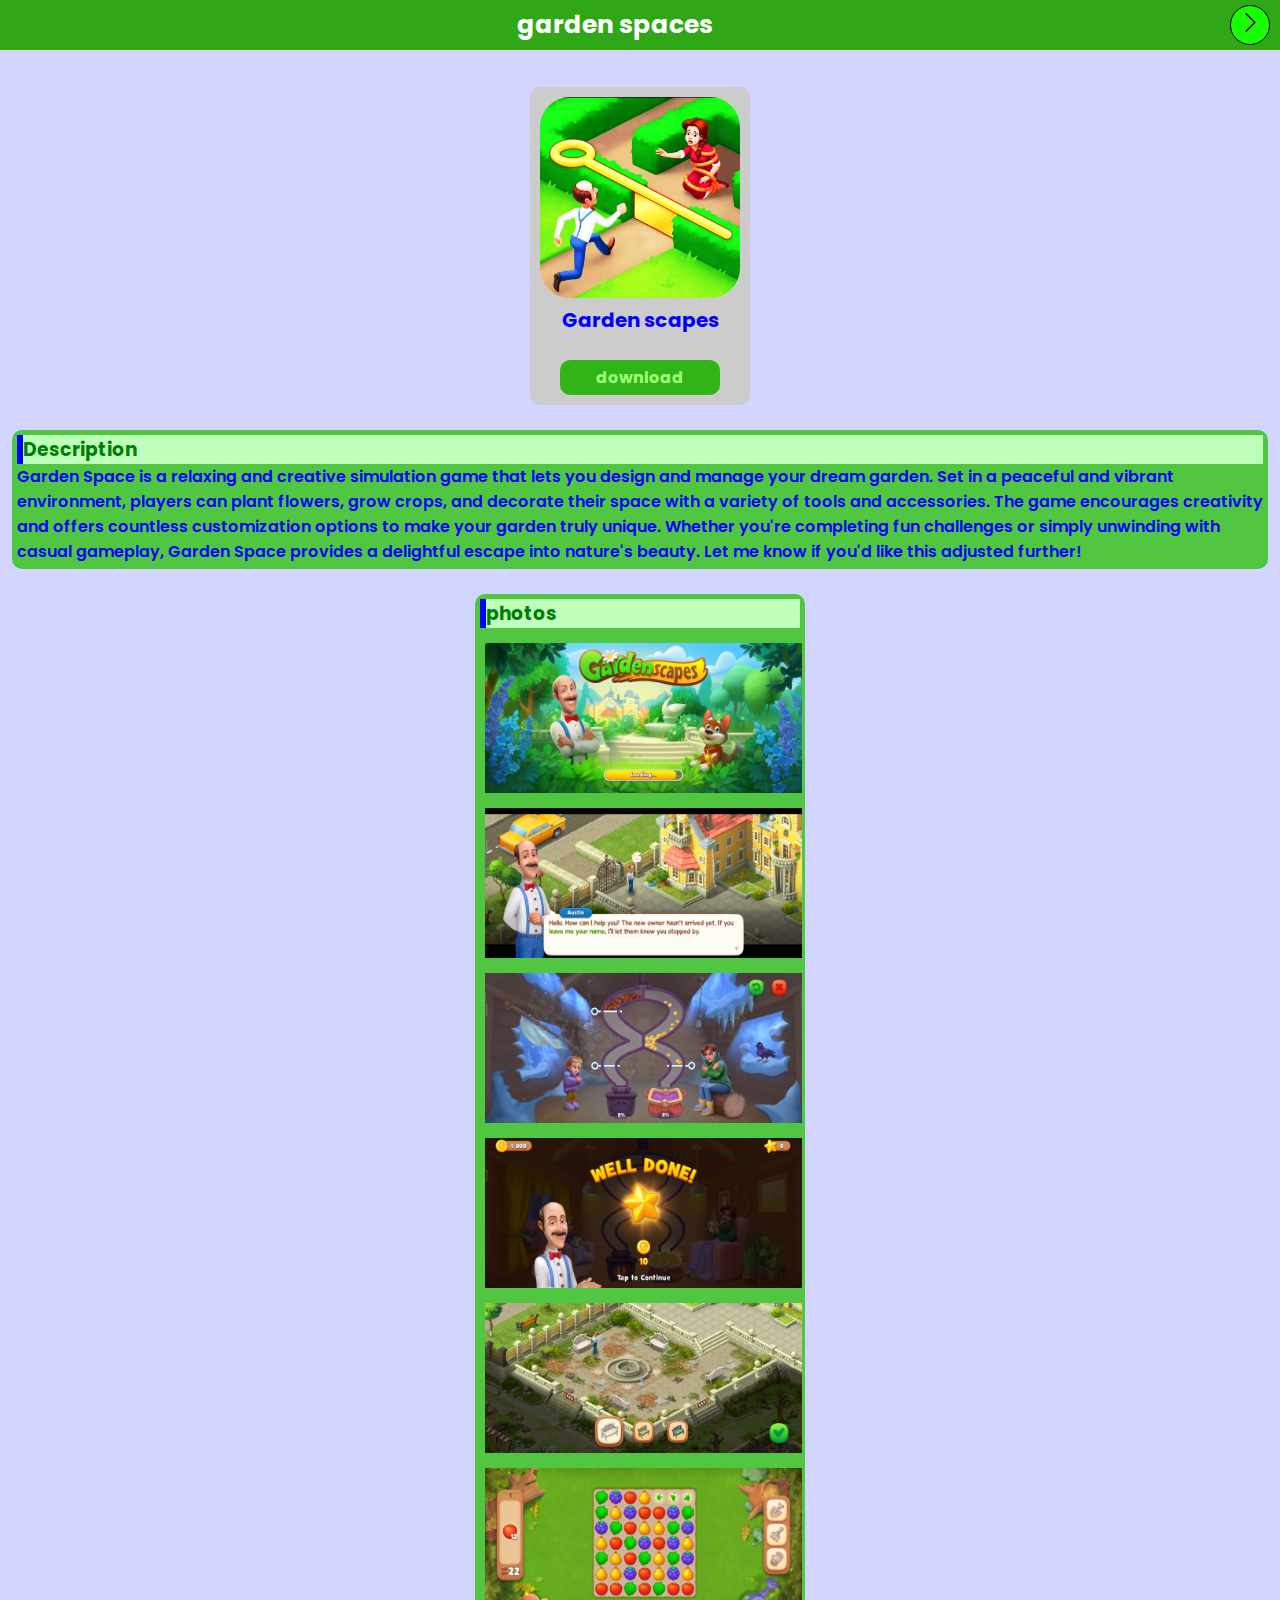
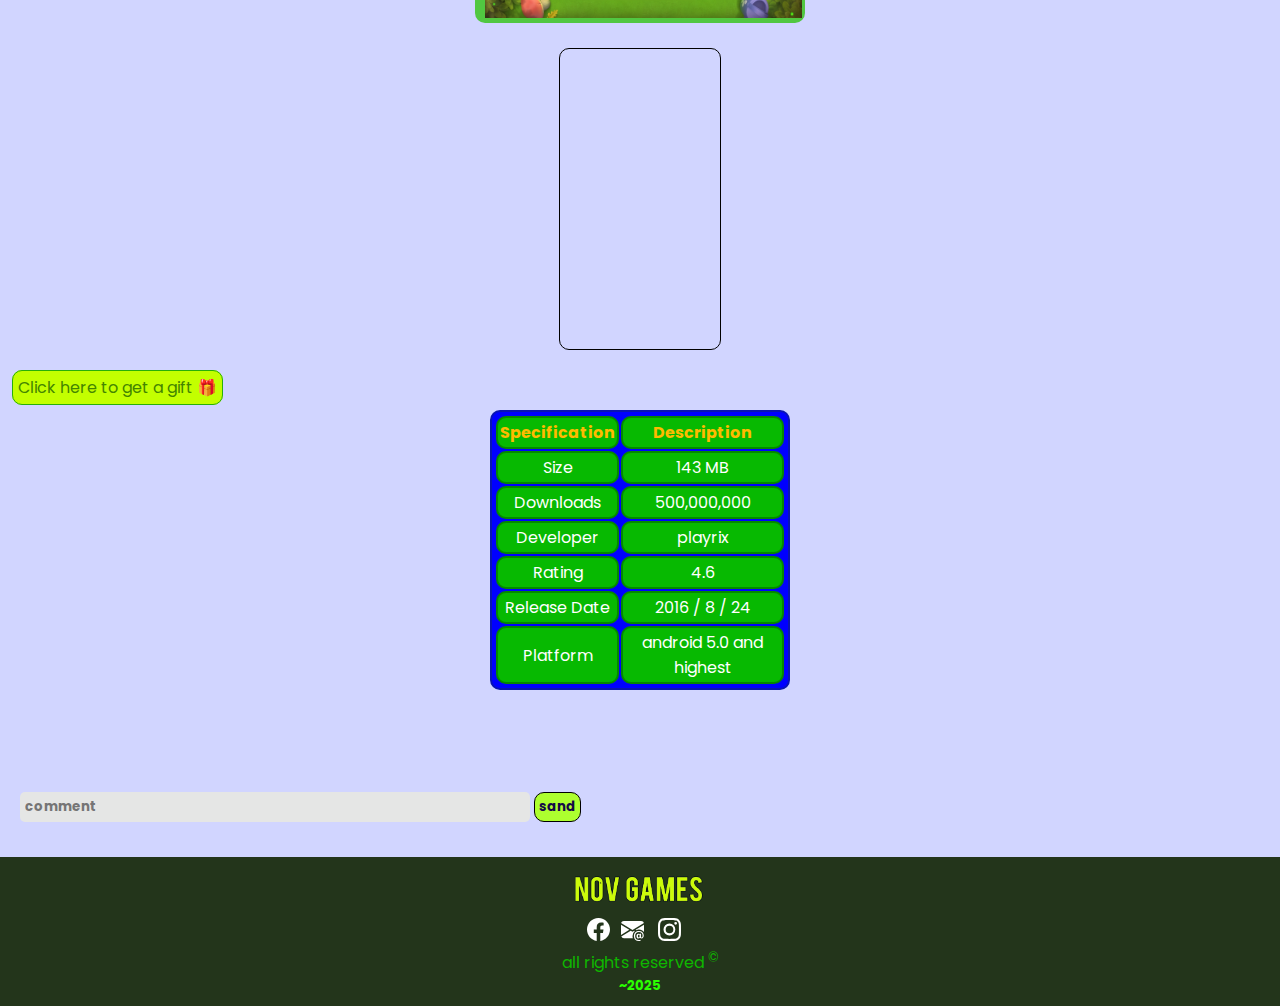
<file: gardensapes.htm>
<!DOCTYPE html>
<html lang="en">
<head>
    <meta charset="UTF-8">
    <meta name="viewport" content="width=device-width, initial-scale=1.0">
    <meta name="theme-color" content="rgb(0, 255, 157)">
    <meta property="og:description" content="nov games | Gardenscapes">
    <meta property="og:image" content="nov games icon.png">
    <meta property="keywords" content="games , play , film , free fire , computer">
    <meta property="keywords" content="scapes , garden">
    <meta property="keywords" content="garden scapes , gardenscapes , smart games , puzzle games">
    <meta property="keywords" content="nov games">
    <meta property="description" content="nov games | gardenscapes">
    <link rel="icon" href="nov games icon.png" type="image/png">
    <title>nov games | garden spaces</title>
    <link rel="stylesheet" href="style.css">
</head>
<body>
       <div class="head flt">
            <p class="game_name">garden spaces</p> <button class="but4" onclick="back()"><svg xmlns="http://www.w3.org/2000/svg" width="23" height="23" fill="currentColor" class="bi bi-chevron-right" viewBox="0 0 16 16">
                <path fill-rule="evenodd" d="M4.646 1.646a.5.5 0 0 1 .708 0l6 6a.5.5 0 0 1 0 .708l-6 6a.5.5 0 0 1-.708-.708L10.293 8 4.646 2.354a.5.5 0 0 1 0-.708"/>
              </svg></button>
       </div>
       <div class="body_games">
        <!-- games_page -->
        <div class="gamesss">
            <!-- content games  -->
            <div class="name_game">
                <img class="img_game2" src="./Gardenscapes/gardenscapes.jpg" alt="gardenscapes">
              <p class="name_game5">Garden scapes</p>
              <br>
            <a href="https://play.google.com/store/apps/details?id=com.playrix.gardenscapes" class="link_game">download</a>
            </div>
            <!-- Description -->
             <div class="Description">
                <h3>Description</h3>
                <p class="text">Garden Space is a relaxing and creative simulation game that lets you design and manage your dream garden. Set in a peaceful and vibrant environment, players can plant flowers, grow crops, and decorate their space with a variety of tools and accessories. The game encourages creativity and offers countless customization options to make your garden truly unique. Whether you're completing fun challenges or simply unwinding with casual gameplay, Garden Space provides a delightful escape into nature's beauty.

                    Let me know if you'd like this adjusted further!</p>
             </div>
             <br> 
             <!-- photo games -->
             <div class="photo_games">
                <h3>photos</h3>
               <div class="photos">
               <a href="./Gardenscapes/gardenscapes (0).jpg" target="_self"><img class="photo" src="./Gardenscapes/gardenscapes (0).jpg" alt="gardenscapes"></a>
               <a href="./Gardenscapes/gardenscapes (1).jpg" target="_self"><img class="photo" src="./Gardenscapes/gardenscapes (1).jpg" alt="gardenscapes"></a>
               <a href="./Gardenscapes/gardenscapes (2).jpg" target="_self"><img class="photo" src="./Gardenscapes/gardenscapes (2).jpg" alt="gardenspaces"></a>
               <a href="./Gardenscapes/gardenscapes (3).jpg" target="_self"><img class="photo" src="./Gardenscapes/gardenscapes (3).jpg" alt="gardenspaces"></a>
               <a href="./Gardenscapes/gardenscapes (4).jpg" target="_self"><img class="photo" src="./Gardenscapes/gardenscapes (4).jpg" alt="gardenspaces"></a>
               <a href="./Gardenscapes/gardenscapes (5).jpg" target="_self"><img class="photo" src="./Gardenscapes/gardenscapes (5).jpg" alt="gardenspaces"></a>
               </div>
            </div>
             <br>
       <div class="ad" id="ad-banner">
            <script type="text/javascript">
	atOptions = {
		'key' : '1f68c3a88c978db833ae47c6d46a9014',
		'format' : 'iframe',
		'height' : 300,
		'width' : 160,
		'params' : {}
	};
</script>
<script type="text/javascript" src="//www.highperformanceformat.com/1f68c3a88c978db833ae47c6d46a9014/invoke.js"></script>
           </div>
           <br />
           <a href="https://www.profitablecpmrate.com/ri5qgfnge?key=307ff3a721a09eb0c0836e33ead342dc" class="adn">Click here to get a gift 🎁</a>
           <br />
             <!-- Specification -->
            <table  class="table1">
                <!-- Specification -->
                <tr>
                    <th>Specification</th> <th>Description</th>
                </tr>
                <!-- size game -->
                <tr>
                    <td>Size</td> <td>143 MB</td>
                </tr>
                <!-- download -->
                <tr>
                    <td>Downloads</td> <td>500,000,000</td>
                </tr>
                <!-- developer -->
                <tr>
                    <td>Developer</td> <td>playrix</td>
                </tr>
                <!-- Rating -->
                <tr>
                    <td>Rating</td> <td>4.6</td>
                </tr>
                <!-- Release Date -->
                <tr>
                    <td>Release Date</td> <td> 2016 / 8 / 24</td>
                </tr>
                <!-- Platform -->
                <tr>
                    <td>Platform</td> <td>android 5.0 and highest </td>
                </tr>
            </table>
        </div>
        <form class="comment" action="https://formspree.io/f/mkggbaqw" method="post">
            <input type="text" class="comment_input" name="comment" placeholder="comment" id="comments"> <button class="but2" type="submit">sand</button>
        </form>
       </div>
       <br>
       <div class="foot">
        <a href="index.htm"><img class="logo" src="nov games logo.png" alt="nov games"></a>
        <br>
        <a href="https://www.facebook.com/profile.php?id=61571080122635&mibextid=JRoKGi" class="facebook"><svg xmlns="http://www.w3.org/2000/svg" width="23" height="23" fill="currentColor" class="bi bi-facebook" viewBox="0 0 16 16">
            <path d="M16 8.049c0-4.446-3.582-8.05-8-8.05C3.58 0-.002 3.603-.002 8.05c0 4.017 2.926 7.347 6.75 7.951v-5.625h-2.03V8.05H6.75V6.275c0-2.017 1.195-3.131 3.022-3.131.876 0 1.791.157 1.791.157v1.98h-1.009c-.993 0-1.303.621-1.303 1.258v1.51h2.218l-.354 2.326H9.25V16c3.824-.604 6.75-3.934 6.75-7.951"/>
          </svg></a>
        <a href="mailto:novgames123@gmail.com" class="gmail"><svg xmlns="http://www.w3.org/2000/svg" width="23" height="23" fill="currentColor" class="bi bi-envelope-at-fill" viewBox="0 0 16 16">
            <path d="M2 2A2 2 0 0 0 .05 3.555L8 8.414l7.95-4.859A2 2 0 0 0 14 2zm-2 9.8V4.698l5.803 3.546zm6.761-2.97-6.57 4.026A2 2 0 0 0 2 14h6.256A4.5 4.5 0 0 1 8 12.5a4.49 4.49 0 0 1 1.606-3.446l-.367-.225L8 9.586zM16 9.671V4.697l-5.803 3.546.338.208A4.5 4.5 0 0 1 12.5 8c1.414 0 2.675.652 3.5 1.671"/>
            <path d="M15.834 12.244c0 1.168-.577 2.025-1.587 2.025-.503 0-1.002-.228-1.12-.648h-.043c-.118.416-.543.643-1.015.643-.77 0-1.259-.542-1.259-1.434v-.529c0-.844.481-1.4 1.26-1.4.585 0 .87.333.953.63h.03v-.568h.905v2.19c0 .272.18.42.411.42.315 0 .639-.415.639-1.39v-.118c0-1.277-.95-2.326-2.484-2.326h-.04c-1.582 0-2.64 1.067-2.64 2.724v.157c0 1.867 1.237 2.654 2.57 2.654h.045c.507 0 .935-.07 1.18-.18v.731c-.219.1-.643.175-1.237.175h-.044C10.438 16 9 14.82 9 12.646v-.214C9 10.36 10.421 9 12.485 9h.035c2.12 0 3.314 1.43 3.314 3.034zm-4.04.21v.227c0 .586.227.8.581.8.31 0 .564-.17.564-.743v-.367c0-.516-.275-.708-.572-.708-.346 0-.573.245-.573.791"/>
          </svg></a>
        <a href="https://www.instagram.com/nov_games/profilecard/?igsh=MTFrYnpiYjJuYjN2cg==" class="instgram"><svg xmlns="http://www.w3.org/2000/svg" width="23" height="23" fill="currentColor" class="bi bi-instagram" viewBox="0 0 16 16">
            <path d="M8 0C5.829 0 5.556.01 4.703.048 3.85.088 3.269.222 2.76.42a3.9 3.9 0 0 0-1.417.923A3.9 3.9 0 0 0 .42 2.76C.222 3.268.087 3.85.048 4.7.01 5.555 0 5.827 0 8.001c0 2.172.01 2.444.048 3.297.04.852.174 1.433.372 1.942.205.526.478.972.923 1.417.444.445.89.719 1.416.923.51.198 1.09.333 1.942.372C5.555 15.99 5.827 16 8 16s2.444-.01 3.298-.048c.851-.04 1.434-.174 1.943-.372a3.9 3.9 0 0 0 1.416-.923c.445-.445.718-.891.923-1.417.197-.509.332-1.09.372-1.942C15.99 10.445 16 10.173 16 8s-.01-2.445-.048-3.299c-.04-.851-.175-1.433-.372-1.941a3.9 3.9 0 0 0-.923-1.417A3.9 3.9 0 0 0 13.24.42c-.51-.198-1.092-.333-1.943-.372C10.443.01 10.172 0 7.998 0zm-.717 1.442h.718c2.136 0 2.389.007 3.232.046.78.035 1.204.166 1.486.275.373.145.64.319.92.599s.453.546.598.92c.11.281.24.705.275 1.485.039.843.047 1.096.047 3.231s-.008 2.389-.047 3.232c-.035.78-.166 1.203-.275 1.485a2.5 2.5 0 0 1-.599.919c-.28.28-.546.453-.92.598-.28.11-.704.24-1.485.276-.843.038-1.096.047-3.232.047s-2.39-.009-3.233-.047c-.78-.036-1.203-.166-1.485-.276a2.5 2.5 0 0 1-.92-.598 2.5 2.5 0 0 1-.6-.92c-.109-.281-.24-.705-.275-1.485-.038-.843-.046-1.096-.046-3.233s.008-2.388.046-3.231c.036-.78.166-1.204.276-1.486.145-.373.319-.64.599-.92s.546-.453.92-.598c.282-.11.705-.24 1.485-.276.738-.034 1.024-.044 2.515-.045zm4.988 1.328a.96.96 0 1 0 0 1.92.96.96 0 0 0 0-1.92m-4.27 1.122a4.109 4.109 0 1 0 0 8.217 4.109 4.109 0 0 0 0-8.217m0 1.441a2.667 2.667 0 1 1 0 5.334 2.667 2.667 0 0 1 0-5.334"/>
          </svg></a>
        <p class="all"> all rights reserved <sup>&copy;</sup></p>
        <h5>~2025</h5>
       </div>
       <script src="script.js"></script>
</body>
</html>
</file>
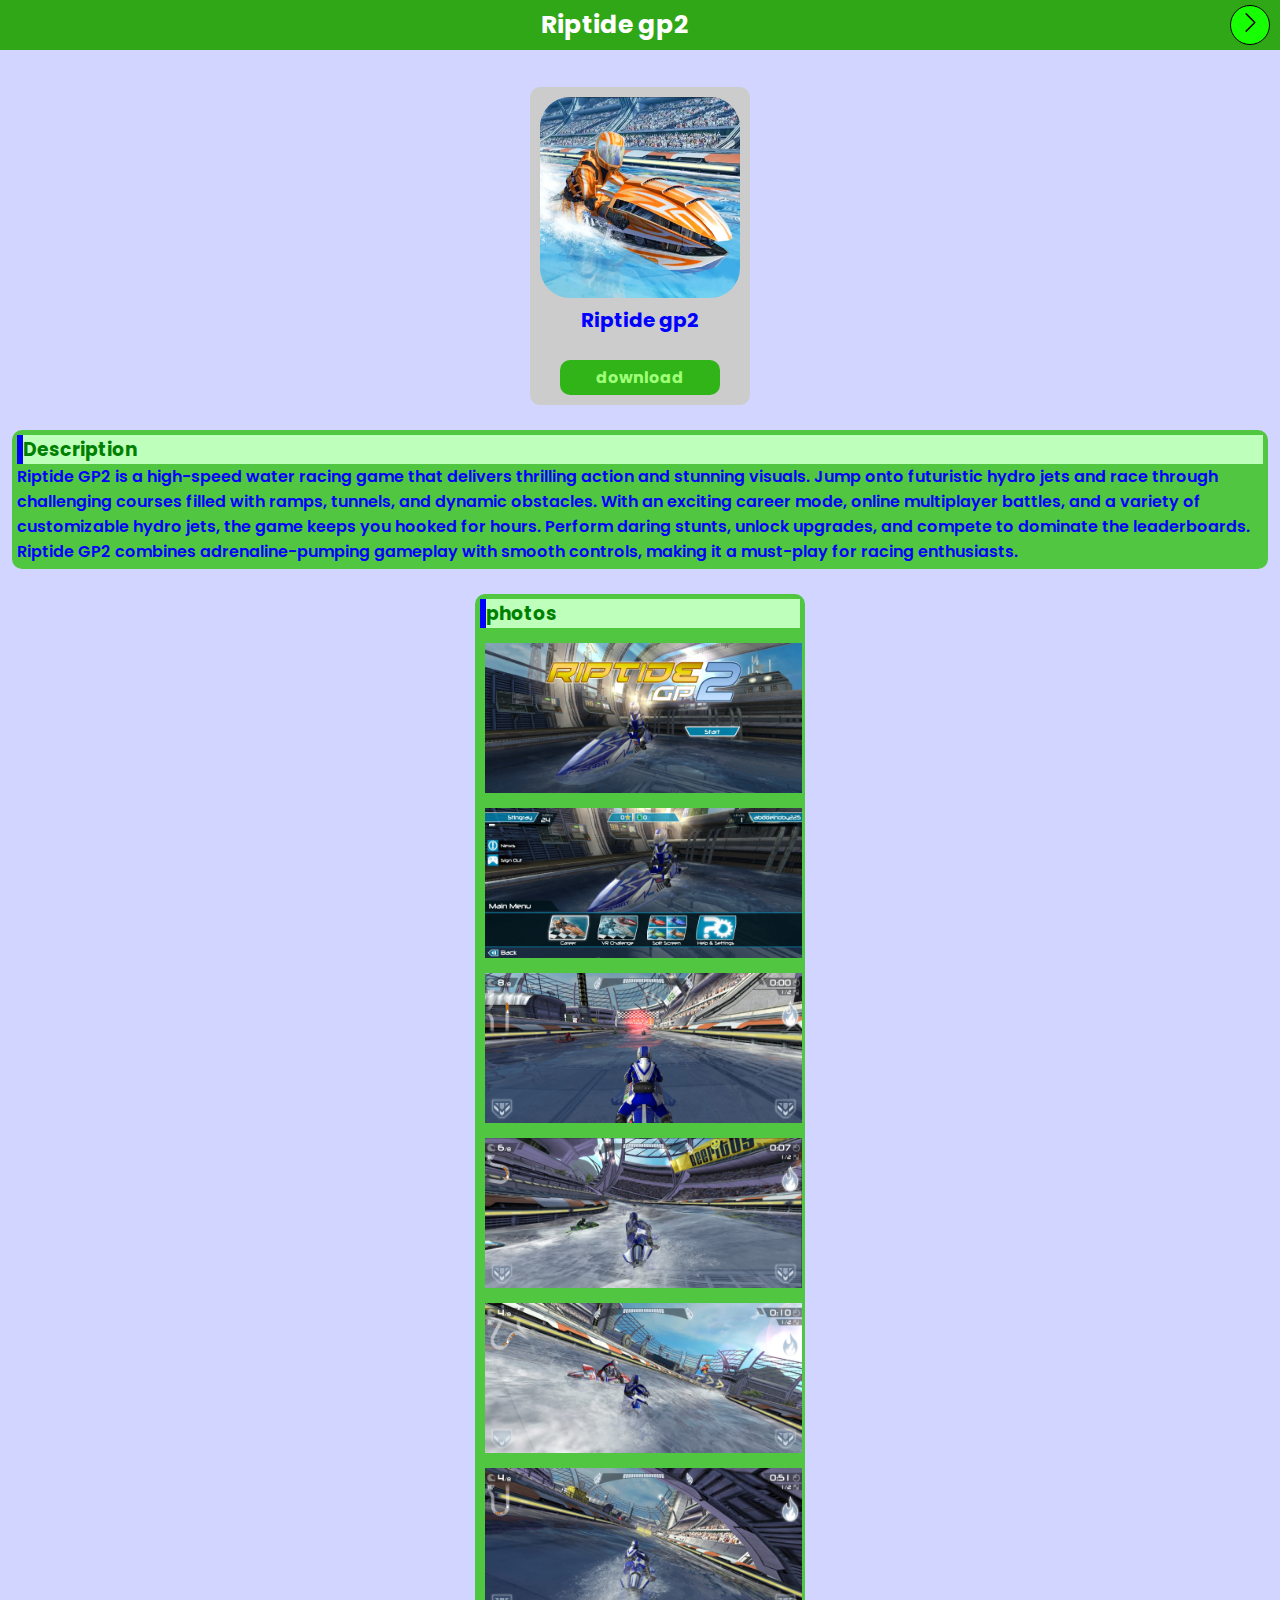
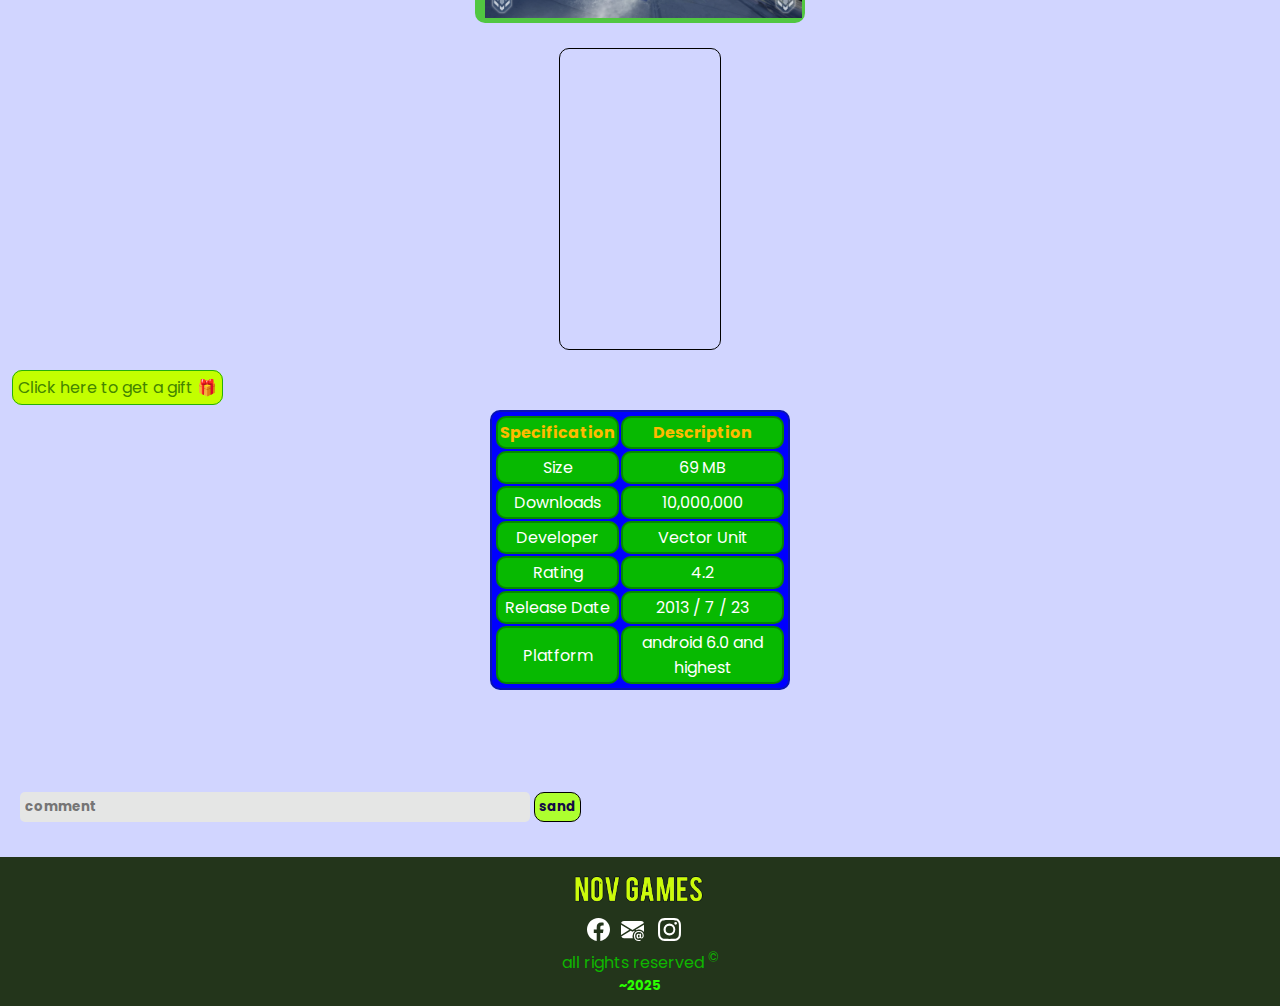
<file: Riptide gp2.htm>
<!DOCTYPE html>
<html lang="en">
<head>
    <meta charset="UTF-8">
    <meta name="viewport" content="width=device-width, initial-scale=1.0">
    <meta name="theme-color" content="rgb(0, 255, 157)">
    <meta property="description" content="nov games | riptide gp2">
    <meta property="keywords" content="nov games">
    <meta property="keywords" content="riptide gp2">
    <meta property="keywords" content="car , fast , games , water games , sewmming">
    <meta property="keywords" content="games , play , film , free fire , computer">
    <meta property="og:description" content="nov games | riptide gp2">
    <meta property="og:image" content="nov games icon.png">
    <link rel="icon" href="nov games icon.png" type="image/png">
    <title>nov games | Riptide gp2 </title>
    <link rel="stylesheet" href="style.css">
</head>
<body>
       <div class="head flt">
            <p class="game_name">Riptide gp2</p> <button class="but4" onclick="back()"><svg xmlns="http://www.w3.org/2000/svg" width="23" height="23" fill="currentColor" class="bi bi-chevron-right" viewBox="0 0 16 16">
                <path fill-rule="evenodd" d="M4.646 1.646a.5.5 0 0 1 .708 0l6 6a.5.5 0 0 1 0 .708l-6 6a.5.5 0 0 1-.708-.708L10.293 8 4.646 2.354a.5.5 0 0 1 0-.708"/>
              </svg></button>
       </div>
       <div class="body_games">
        <!-- games_page -->
        <div class="gamesss">
            <!-- content games  -->
            <div class="name_game">
                <img class="img_game2" src="./Riptide GP2/riptide gp2.jpg" alt="riptide gp2">
              <p class="name_game5">Riptide gp2</p>
              <br>
            <a href="https://play.google.com/store/apps/details?id=com.vectorunit.red" class="link_game">download</a>
            </div>
            <!-- Description -->
             <div class="Description">
                <h3>Description</h3>
                <p class="text">Riptide GP2 is a high-speed water racing game that delivers thrilling action and stunning visuals. Jump onto futuristic hydro jets and race through challenging courses filled with ramps, tunnels, and dynamic obstacles. With an exciting career mode, online multiplayer battles, and a variety of customizable hydro jets, the game keeps you hooked for hours. Perform daring stunts, unlock upgrades, and compete to dominate the leaderboards. Riptide GP2 combines adrenaline-pumping gameplay with smooth controls, making it a must-play for racing enthusiasts.
                </p>
             </div>
             <br> 
             <!-- photo games -->
             <div class="photo_games">
                <h3>photos</h3>
               <div class="photos">
               <a href="./Riptide GP2/riptide (0).jpg" target="_self"><img class="photo" src="./Riptide GP2/riptide (0).jpg" alt="riptide gp2"></a>
               <a href="./Riptide GP2/riptide (1).jpg" target="_self"><img class="photo" src="./Riptide GP2/riptide (1).jpg" alt="riptide gp2"></a>
               <a href="./Riptide GP2/riptide (2).jpg" target="_self"><img class="photo" src="./Riptide GP2/riptide (2).jpg" alt="riptide gp2"></a>
               <a href="./Riptide GP2/riptide (3).jpg" target="_self"><img class="photo" src="./Riptide GP2/riptide (3).jpg" alt="riptide gp2"></a>
               <a href="./Riptide GP2/riptide (4).jpg" target="_self"><img class="photo" src="./Riptide GP2/riptide (4).jpg" alt="riptide gp2"></a>
               <a href="./Riptide GP2/riptide (5).jpg" target="_self"><img class="photo" src="./Riptide GP2/riptide (5).jpg" alt="riptide gp2"></a>
               </div>
            </div>
             <br>
       <div class="ad" id="ad-banner">
            <script type="text/javascript">
	atOptions = {
		'key' : '1f68c3a88c978db833ae47c6d46a9014',
		'format' : 'iframe',
		'height' : 300,
		'width' : 160,
		'params' : {}
	};
</script>
<script type="text/javascript" src="//www.highperformanceformat.com/1f68c3a88c978db833ae47c6d46a9014/invoke.js"></script>
           </div>
           <br />
           <a href="https://www.profitablecpmrate.com/ri5qgfnge?key=307ff3a721a09eb0c0836e33ead342dc" class="adn">Click here to get a gift 🎁</a>
           <br />
             <!-- Specification -->
            <table  class="table1">
                <!-- Specification -->
                <tr>
                    <th>Specification</th> <th>Description</th>
                </tr>
                <!-- size game -->
                <tr>
                    <td>Size</td> <td>69 MB</td>
                </tr>
                <!-- download -->
                <tr>
                    <td>Downloads</td> <td>10,000,000</td>
                </tr>
                <!-- developer -->
                <tr>
                    <td>Developer</td> <td>Vector Unit</td>
                </tr>
                <!-- Rating -->
                <tr>
                    <td>Rating</td> <td>4.2</td>
                </tr>
                <!-- Release Date -->
                <tr>
                    <td>Release Date</td> <td> 2013 / 7 / 23</td>
                </tr>
                <!-- Platform -->
                <tr>
                    <td>Platform</td> <td>android 6.0 and highest </td>
                </tr>
            </table>  
        </div>
        <form class="comment" action="https://formspree.io/f/mkggbaqw" method="post">
            <input type="text" class="comment_input" name="comment" placeholder="comment" id="comments"> <button class="but2" type="submit">sand</button>
        </form>
       </div>
       <br>
       <div class="foot">
        <a href="index.htm"><img class="logo" src="nov games logo.png" alt="nov games"></a>
        <br>
        <a href="https://www.facebook.com/profile.php?id=61571080122635&mibextid=JRoKGi" class="facebook"><svg xmlns="http://www.w3.org/2000/svg" width="23" height="23" fill="currentColor" class="bi bi-facebook" viewBox="0 0 16 16">
            <path d="M16 8.049c0-4.446-3.582-8.05-8-8.05C3.58 0-.002 3.603-.002 8.05c0 4.017 2.926 7.347 6.75 7.951v-5.625h-2.03V8.05H6.75V6.275c0-2.017 1.195-3.131 3.022-3.131.876 0 1.791.157 1.791.157v1.98h-1.009c-.993 0-1.303.621-1.303 1.258v1.51h2.218l-.354 2.326H9.25V16c3.824-.604 6.75-3.934 6.75-7.951"/>
          </svg></a>
        <a href="mailto:novgames123@gmail.com" class="gmail"><svg xmlns="http://www.w3.org/2000/svg" width="23" height="23" fill="currentColor" class="bi bi-envelope-at-fill" viewBox="0 0 16 16">
            <path d="M2 2A2 2 0 0 0 .05 3.555L8 8.414l7.95-4.859A2 2 0 0 0 14 2zm-2 9.8V4.698l5.803 3.546zm6.761-2.97-6.57 4.026A2 2 0 0 0 2 14h6.256A4.5 4.5 0 0 1 8 12.5a4.49 4.49 0 0 1 1.606-3.446l-.367-.225L8 9.586zM16 9.671V4.697l-5.803 3.546.338.208A4.5 4.5 0 0 1 12.5 8c1.414 0 2.675.652 3.5 1.671"/>
            <path d="M15.834 12.244c0 1.168-.577 2.025-1.587 2.025-.503 0-1.002-.228-1.12-.648h-.043c-.118.416-.543.643-1.015.643-.77 0-1.259-.542-1.259-1.434v-.529c0-.844.481-1.4 1.26-1.4.585 0 .87.333.953.63h.03v-.568h.905v2.19c0 .272.18.42.411.42.315 0 .639-.415.639-1.39v-.118c0-1.277-.95-2.326-2.484-2.326h-.04c-1.582 0-2.64 1.067-2.64 2.724v.157c0 1.867 1.237 2.654 2.57 2.654h.045c.507 0 .935-.07 1.18-.18v.731c-.219.1-.643.175-1.237.175h-.044C10.438 16 9 14.82 9 12.646v-.214C9 10.36 10.421 9 12.485 9h.035c2.12 0 3.314 1.43 3.314 3.034zm-4.04.21v.227c0 .586.227.8.581.8.31 0 .564-.17.564-.743v-.367c0-.516-.275-.708-.572-.708-.346 0-.573.245-.573.791"/>
          </svg></a>
        <a href="https://www.instagram.com/nov_games/profilecard/?igsh=MTFrYnpiYjJuYjN2cg==" class="instgram"><svg xmlns="http://www.w3.org/2000/svg" width="23" height="23" fill="currentColor" class="bi bi-instagram" viewBox="0 0 16 16">
            <path d="M8 0C5.829 0 5.556.01 4.703.048 3.85.088 3.269.222 2.76.42a3.9 3.9 0 0 0-1.417.923A3.9 3.9 0 0 0 .42 2.76C.222 3.268.087 3.85.048 4.7.01 5.555 0 5.827 0 8.001c0 2.172.01 2.444.048 3.297.04.852.174 1.433.372 1.942.205.526.478.972.923 1.417.444.445.89.719 1.416.923.51.198 1.09.333 1.942.372C5.555 15.99 5.827 16 8 16s2.444-.01 3.298-.048c.851-.04 1.434-.174 1.943-.372a3.9 3.9 0 0 0 1.416-.923c.445-.445.718-.891.923-1.417.197-.509.332-1.09.372-1.942C15.99 10.445 16 10.173 16 8s-.01-2.445-.048-3.299c-.04-.851-.175-1.433-.372-1.941a3.9 3.9 0 0 0-.923-1.417A3.9 3.9 0 0 0 13.24.42c-.51-.198-1.092-.333-1.943-.372C10.443.01 10.172 0 7.998 0zm-.717 1.442h.718c2.136 0 2.389.007 3.232.046.78.035 1.204.166 1.486.275.373.145.64.319.92.599s.453.546.598.92c.11.281.24.705.275 1.485.039.843.047 1.096.047 3.231s-.008 2.389-.047 3.232c-.035.78-.166 1.203-.275 1.485a2.5 2.5 0 0 1-.599.919c-.28.28-.546.453-.92.598-.28.11-.704.24-1.485.276-.843.038-1.096.047-3.232.047s-2.39-.009-3.233-.047c-.78-.036-1.203-.166-1.485-.276a2.5 2.5 0 0 1-.92-.598 2.5 2.5 0 0 1-.6-.92c-.109-.281-.24-.705-.275-1.485-.038-.843-.046-1.096-.046-3.233s.008-2.388.046-3.231c.036-.78.166-1.204.276-1.486.145-.373.319-.64.599-.92s.546-.453.92-.598c.282-.11.705-.24 1.485-.276.738-.034 1.024-.044 2.515-.045zm4.988 1.328a.96.96 0 1 0 0 1.92.96.96 0 0 0 0-1.92m-4.27 1.122a4.109 4.109 0 1 0 0 8.217 4.109 4.109 0 0 0 0-8.217m0 1.441a2.667 2.667 0 1 1 0 5.334 2.667 2.667 0 0 1 0-5.334"/>
          </svg></a>
        <p class="all"> all rights reserved <sup>&copy;</sup></p>
        <h5>~2025</h5>
       </div>
       <script src="script.js"></script>
</body>
</html>
</file>
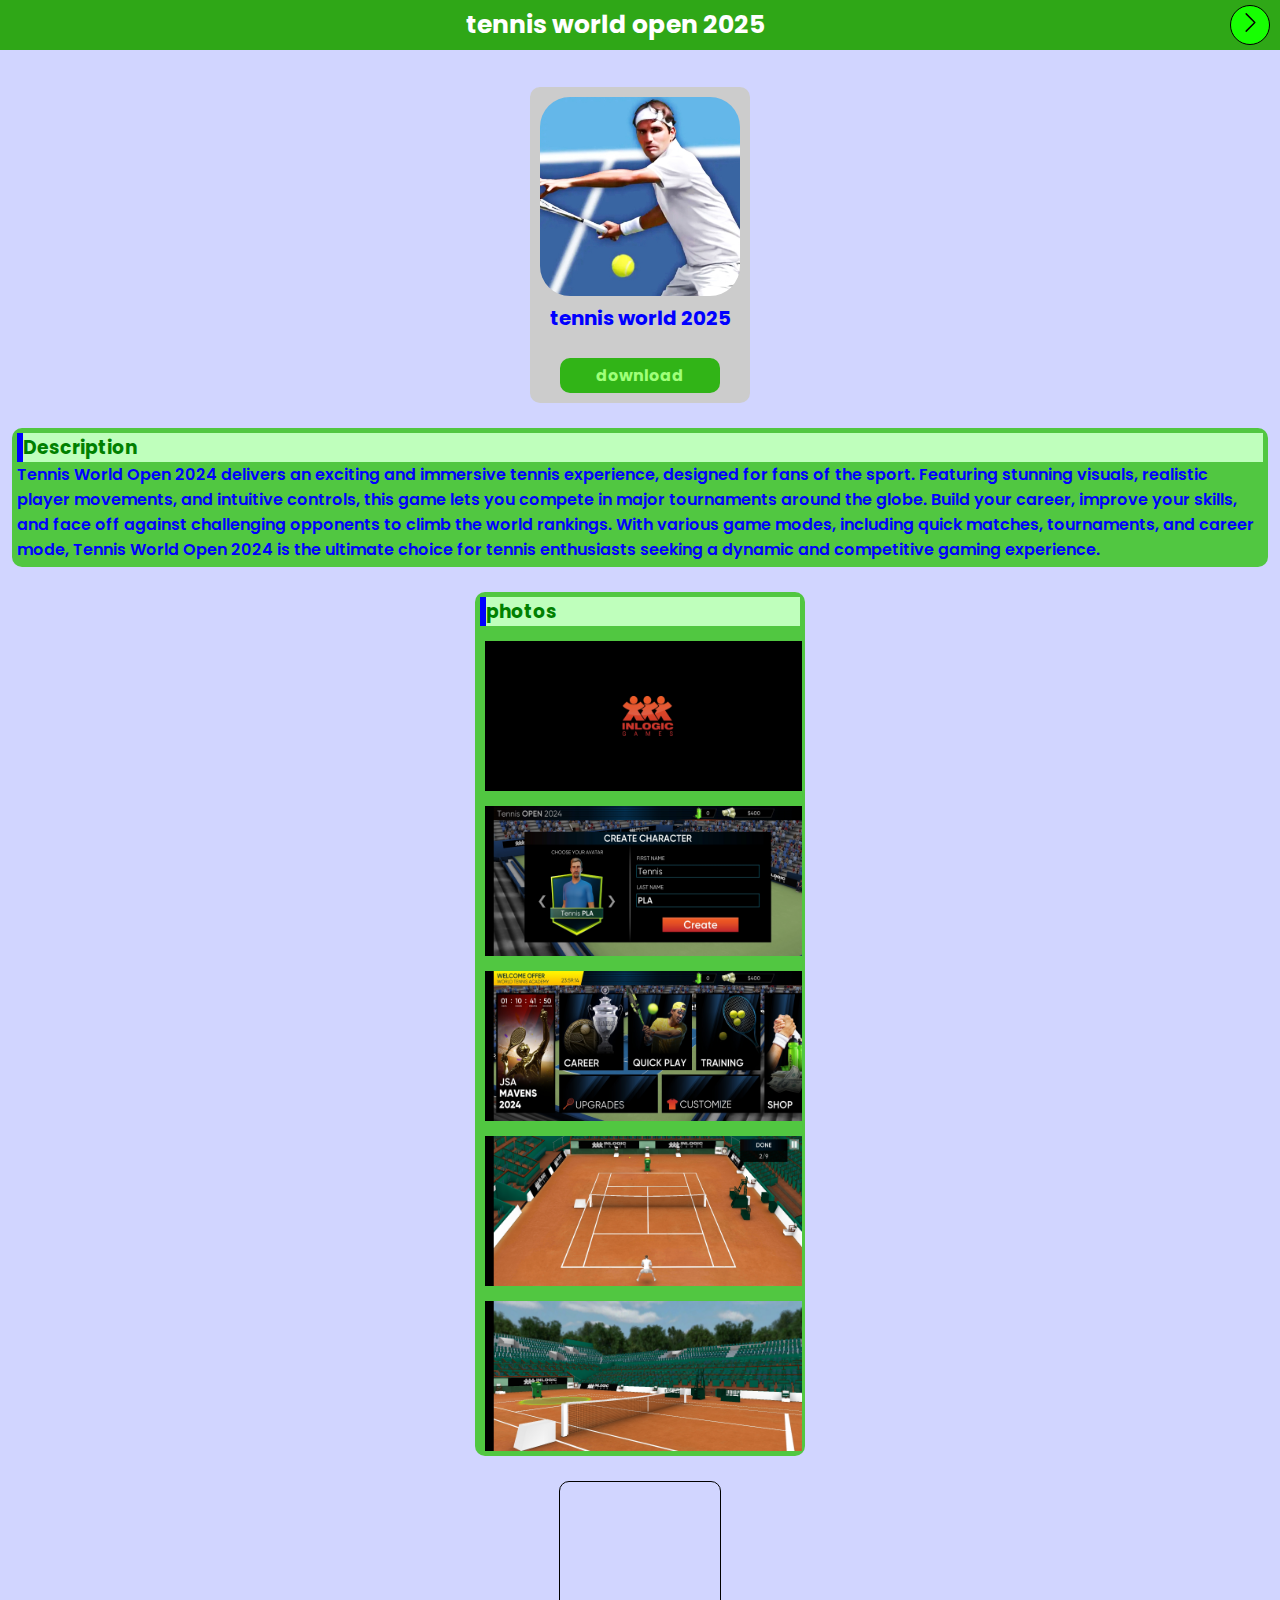
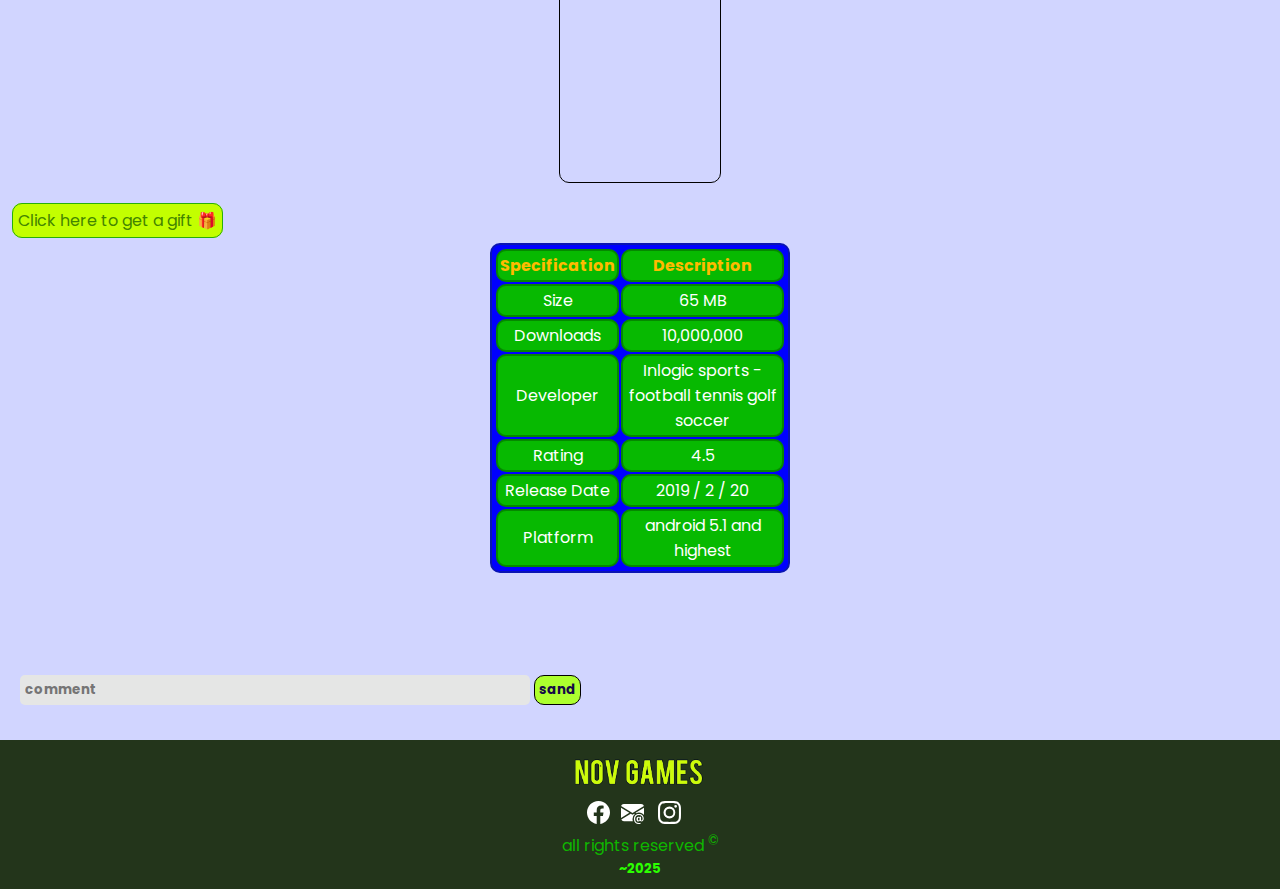
<file: tennis world 2024.htm>
<!DOCTYPE html>
<html lang="en">
<head>
    <meta charset="UTF-8">
    <meta name="viewport" content="width=device-width, initial-scale=1.0">
    <meta name="theme-color" content="rgb(0, 255, 157)">
    <meta property="description" content="nov games | tennis world 2025">
    <meta property="keywords" content="nov games">
    <meta property="keywords" content="tennis world 2025">
    <meta property="keywords" content="tennis 2025 , 2025 , football , tennis games , Sport">
    <meta property="keywords" content="games , play , film , free fire , computer , 2025">
    <meta property="og:description" content="nov games | tennis world 2025">
    <meta property="og:image" content="nov games icon.png">
    <link rel="icon" href="nov games icon.png" type="image/png">
    <title>nov games | tennis 2025 </title>
    <link rel="stylesheet" href="style.css">
</head>
<body>
       <div class="head flt">
            <p class="game_name">tennis world open 2025</p> <button class="but4" onclick="back()"><svg xmlns="http://www.w3.org/2000/svg" width="23" height="23" fill="currentColor" class="bi bi-chevron-right" viewBox="0 0 16 16">
                <path fill-rule="evenodd" d="M4.646 1.646a.5.5 0 0 1 .708 0l6 6a.5.5 0 0 1 0 .708l-6 6a.5.5 0 0 1-.708-.708L10.293 8 4.646 2.354a.5.5 0 0 1 0-.708"/>
              </svg></button>
       </div>
       <div class="body_games">
        <!-- games_page -->
        <div class="gamesss">
            <!-- content games  -->
            <div class="name_game">
                <img class="img_game2" src="./Tennis World Open 2024 - Sport/Tennis World Open 2024 - Sport.jpg" alt="tennis world 2025">
              <p class="name_game5">tennis world 2025</p>
              <br>
            <a href="https://play.google.com/store/apps/details?id=eu.inlogic.tennis.open.tournament2019" class="link_game">download</a>
            </div>
            <!-- Description -->
             <div class="Description">
                <h3>Description</h3>
                <p class="text">Tennis World Open 2024 delivers an exciting and immersive tennis experience, designed for fans of the sport. Featuring stunning visuals, realistic player movements, and intuitive controls, this game lets you compete in major tournaments around the globe. Build your career, improve your skills, and face off against challenging opponents to climb the world rankings. With various game modes, including quick matches, tournaments, and career mode, Tennis World Open 2024 is the ultimate choice for tennis enthusiasts seeking a dynamic and competitive gaming experience. 
                </p>
             </div>
             <br> 
             <!-- photo games -->
             <div class="photo_games">
                <h3>photos</h3>
               <div class="photos">
               <a href="./Tennis World Open 2024 - Sport/tennis 2024 (0).jpg" target="_self"><img class="photo" src="./Tennis World Open 2024 - Sport/tennis 2024 (0).jpg" alt="tennis world 2025"></a>
               <a href="./Tennis World Open 2024 - Sport/tennis 2024 (1).jpg" target="_self"><img class="photo" src="./Tennis World Open 2024 - Sport/tennis 2024 (1).jpg" alt="tennis world 2025"></a>
               <a href="./Tennis World Open 2024 - Sport/tennis 2024 (2).jpg" target="_self"><img class="photo" src="./Tennis World Open 2024 - Sport/tennis 2024 (2).jpg" alt="tennis world 2025"></a>
               <a href="./Tennis World Open 2024 - Sport/tennis 2024 (3).jpg" target="_self"><img class="photo" src="./Tennis World Open 2024 - Sport/tennis 2024 (3).jpg" alt="tennis world 2025"></a>
               <a href="./Tennis World Open 2024 - Sport/tennis 2024 (4).jpg" target="_self"><img class="photo" src="./Tennis World Open 2024 - Sport/tennis 2024 (4).jpg" alt="tennis world 2025"></a>
               </div>
            </div>
             <br>
       <div class="ad" id="ad-banner">
            <script type="text/javascript">
	atOptions = {
		'key' : '1f68c3a88c978db833ae47c6d46a9014',
		'format' : 'iframe',
		'height' : 300,
		'width' : 160,
		'params' : {}
	};
</script>
<script type="text/javascript" src="//www.highperformanceformat.com/1f68c3a88c978db833ae47c6d46a9014/invoke.js"></script>
           </div>
           <br />
           <a href="https://www.profitablecpmrate.com/ri5qgfnge?key=30" class="adn">Click here to get a gift 🎁</a>
           <br />
             <!-- Specification -->
            <table  class="table1">
                <!-- Specification -->
                <tr>
                    <th>Specification</th> <th>Description</th>
                </tr>
                <!-- size game -->
                <tr>
                    <td>Size</td> <td>65 MB</td>
                </tr>
                <!-- download -->
                <tr>
                    <td>Downloads</td> <td>10,000,000</td>
                </tr>
                <!-- developer -->
                <tr>
                    <td>Developer</td> <td>Inlogic sports - football tennis golf soccer</td>
                </tr>
                <!-- Rating -->
                <tr>
                    <td>Rating</td> <td>4.5</td>
                </tr>
                <!-- Release Date -->
                <tr>
                    <td>Release Date</td> <td> 2019 / 2 / 20</td>
                </tr>
                <!-- Platform -->
                <tr>
                    <td>Platform</td> <td>android 5.1 and highest </td>
                </tr>
            </table>
        </div>
        <form class="comment" action="https://formspree.io/f/mkggbaqw" method="post">
            <input type="text" class="comment_input" name="comment" placeholder="comment" id="comments"> <button class="but2" type="submit">sand</button>
        </form>
       </div>
       <br>
       <div class="foot">
        <a href="index.htm"><img class="logo" src="nov games logo.png" alt="nov games"></a>
        <br>
        <a href="https://www.facebook.com/profile.php?id=61571080122635&mibextid=JRoKGi" class="facebook"><svg xmlns="http://www.w3.org/2000/svg" width="23" height="23" fill="currentColor" class="bi bi-facebook" viewBox="0 0 16 16">
            <path d="M16 8.049c0-4.446-3.582-8.05-8-8.05C3.58 0-.002 3.603-.002 8.05c0 4.017 2.926 7.347 6.75 7.951v-5.625h-2.03V8.05H6.75V6.275c0-2.017 1.195-3.131 3.022-3.131.876 0 1.791.157 1.791.157v1.98h-1.009c-.993 0-1.303.621-1.303 1.258v1.51h2.218l-.354 2.326H9.25V16c3.824-.604 6.75-3.934 6.75-7.951"/>
          </svg></a>
        <a href="mailto:novgames123@gmail.com" class="gmail"><svg xmlns="http://www.w3.org/2000/svg" width="23" height="23" fill="currentColor" class="bi bi-envelope-at-fill" viewBox="0 0 16 16">
            <path d="M2 2A2 2 0 0 0 .05 3.555L8 8.414l7.95-4.859A2 2 0 0 0 14 2zm-2 9.8V4.698l5.803 3.546zm6.761-2.97-6.57 4.026A2 2 0 0 0 2 14h6.256A4.5 4.5 0 0 1 8 12.5a4.49 4.49 0 0 1 1.606-3.446l-.367-.225L8 9.586zM16 9.671V4.697l-5.803 3.546.338.208A4.5 4.5 0 0 1 12.5 8c1.414 0 2.675.652 3.5 1.671"/>
            <path d="M15.834 12.244c0 1.168-.577 2.025-1.587 2.025-.503 0-1.002-.228-1.12-.648h-.043c-.118.416-.543.643-1.015.643-.77 0-1.259-.542-1.259-1.434v-.529c0-.844.481-1.4 1.26-1.4.585 0 .87.333.953.63h.03v-.568h.905v2.19c0 .272.18.42.411.42.315 0 .639-.415.639-1.39v-.118c0-1.277-.95-2.326-2.484-2.326h-.04c-1.582 0-2.64 1.067-2.64 2.724v.157c0 1.867 1.237 2.654 2.57 2.654h.045c.507 0 .935-.07 1.18-.18v.731c-.219.1-.643.175-1.237.175h-.044C10.438 16 9 14.82 9 12.646v-.214C9 10.36 10.421 9 12.485 9h.035c2.12 0 3.314 1.43 3.314 3.034zm-4.04.21v.227c0 .586.227.8.581.8.31 0 .564-.17.564-.743v-.367c0-.516-.275-.708-.572-.708-.346 0-.573.245-.573.791"/>
          </svg></a>
        <a href="https://www.instagram.com/nov_games/profilecard/?igsh=MTFrYnpiYjJuYjN2cg==" class="instgram"><svg xmlns="http://www.w3.org/2000/svg" width="23" height="23" fill="currentColor" class="bi bi-instagram" viewBox="0 0 16 16">
            <path d="M8 0C5.829 0 5.556.01 4.703.048 3.85.088 3.269.222 2.76.42a3.9 3.9 0 0 0-1.417.923A3.9 3.9 0 0 0 .42 2.76C.222 3.268.087 3.85.048 4.7.01 5.555 0 5.827 0 8.001c0 2.172.01 2.444.048 3.297.04.852.174 1.433.372 1.942.205.526.478.972.923 1.417.444.445.89.719 1.416.923.51.198 1.09.333 1.942.372C5.555 15.99 5.827 16 8 16s2.444-.01 3.298-.048c.851-.04 1.434-.174 1.943-.372a3.9 3.9 0 0 0 1.416-.923c.445-.445.718-.891.923-1.417.197-.509.332-1.09.372-1.942C15.99 10.445 16 10.173 16 8s-.01-2.445-.048-3.299c-.04-.851-.175-1.433-.372-1.941a3.9 3.9 0 0 0-.923-1.417A3.9 3.9 0 0 0 13.24.42c-.51-.198-1.092-.333-1.943-.372C10.443.01 10.172 0 7.998 0zm-.717 1.442h.718c2.136 0 2.389.007 3.232.046.78.035 1.204.166 1.486.275.373.145.64.319.92.599s.453.546.598.92c.11.281.24.705.275 1.485.039.843.047 1.096.047 3.231s-.008 2.389-.047 3.232c-.035.78-.166 1.203-.275 1.485a2.5 2.5 0 0 1-.599.919c-.28.28-.546.453-.92.598-.28.11-.704.24-1.485.276-.843.038-1.096.047-3.232.047s-2.39-.009-3.233-.047c-.78-.036-1.203-.166-1.485-.276a2.5 2.5 0 0 1-.92-.598 2.5 2.5 0 0 1-.6-.92c-.109-.281-.24-.705-.275-1.485-.038-.843-.046-1.096-.046-3.233s.008-2.388.046-3.231c.036-.78.166-1.204.276-1.486.145-.373.319-.64.599-.92s.546-.453.92-.598c.282-.11.705-.24 1.485-.276.738-.034 1.024-.044 2.515-.045zm4.988 1.328a.96.96 0 1 0 0 1.92.96.96 0 0 0 0-1.92m-4.27 1.122a4.109 4.109 0 1 0 0 8.217 4.109 4.109 0 0 0 0-8.217m0 1.441a2.667 2.667 0 1 1 0 5.334 2.667 2.667 0 0 1 0-5.334"/>
          </svg></a>
        <p class="all"> all rights reserved <sup>&copy;</sup></p>
        <h5>~2025</h5>
       </div>
       <script src="script.js"></script>
</body>
</html>
</file>
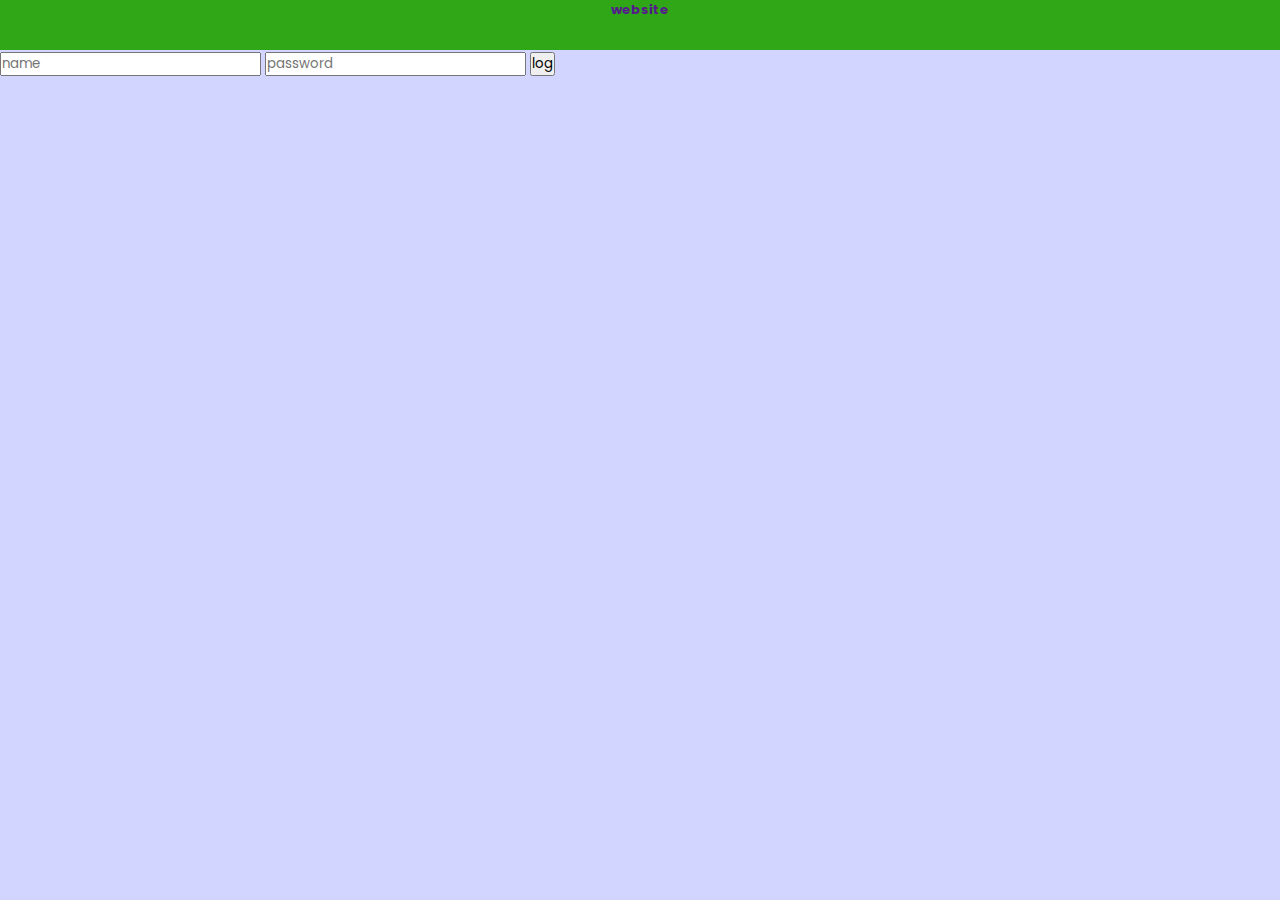
<file: website.htm>
<!DOCTYPE html>
<html lang="en">
<head>
    <meta charset="UTF-8">
    <meta name="viewport" content="width=device-width, initial-scale=1.0">
    <title>Document</title>
    <link rel="stylesheet" href="style.css">
</head>
<body>
       <div class="head">
        <a class="name_head" href=""><b>website</b></a>
       </div> 


       <div class="body">
        <input type="text" id="name" placeholder="name">
        <input type="password" id="password" placeholder="password">
        <button onclick="clk()">log</button>
       </div>
       <script src="script.js"></script>
</body>
</html>
</file>
<file: style.css>
@import  url('https://fonts.googleapis.com/css2?family=Poppins:ital,wght@0,100;0,200;0,300;0,400;0,500;0,600;0,700;0,800;0,900;1,100;1,200;1,300;1,400;1,500;1,600;1,700;1,800;1,900&display=swap');

*{
    margin: 0;
    padding: 0;
    font-family:'Poppins', sans-serif;
    scroll-behavior: smooth;
}
body{
    background-color: rgb(209, 213, 255);
    display: flex;
    flex-direction: column;
    min-height: 100vh;
    
}
.head{
   background-color:rgb(47, 167, 23) ;
   width: 100%;
   height: 50px;
   text-align: center;
   color: white;
   font-size: 13px;
}
.logo{
    width: 150px;
    border-radius: 10px;
    margin-top: 5px;
}

.image_games{
    border-radius: 15px;
    
}
.body_games{
   padding: 10px 10px ;
   flex: 1;
   
}
.search{
    margin: 10px auto;
    text-align: center;
}
.search_input{
    width: 50%;
     padding: 5px;
    color: green;
     border-radius: 5px; 
    border-style: none;
    background-color: rgb(229, 230, 229);
    font-weight: 700;
}
input:focus{
    background-color: rgb(204, 204, 204);
}
.games{
    margin-top: 25px;
    display: flex;
    flex-direction: row;
    flex-wrap: wrap;
    
}
.game1{
    width: 100px;
    padding: 5px;
    transition: 0.50s;
    border-radius: 5px;  
   
}
.game1:hover{
    width: 100px;
    padding: 5px;
    background-color: rgb(216, 216, 216);
    border-radius: 5px;
}
.name{
    text-align: center;
    color: rgb(6, 112, 6);
    font-weight: 700;
}
a:link{
    text-decoration: none;
}
.foot{
    width: 100%;
    background-color: rgb(35, 53, 27);
   color: white;
   text-align: center;
  padding: 10px 0;
   
} 
.facebook{
    color: white;
}
.gmail{
    color: white;
}
.instgram{
    color: white;
}
.facebook:hover{
    color: rgb(67, 94, 170);
}
.gmail:hover{
    color: rgb(67, 94, 170);
}
.instgram:hover{
    color: rgb(67, 94, 170);
}
.comment{
    margin-left: 10px;
    margin-top: 100px;
    
}
.but2{
    background-color: greenyellow;
    border: 1px solid black;
    border-radius: 10px;
    padding: 4px;
    color: rgb(21, 10, 71);
    font-weight: 700;
    transition: 0.50s;
}
.but2:hover{
    background-color: rgb(138, 204, 40);
    border: 1px solid black;
    border-radius: 10px;
    padding: 4px;
    color: rgb(21, 10, 71);
    font-weight: 700;

}
.comment_input{
    width: 40%;
    
     padding: 5px;
    color: rgb(12, 6, 116);
     border-radius: 5px; 
    border-style: none;
    background-color: rgb(229, 230, 229);
    font-weight: 700;
}
.ad{
    width: 160px;
    height: 300px;
    border: 1px solid black;
    margin: auto;
    border-radius: 10px;
}
h1{
    text-align: center;
    margin-top: 35%;
    color: rgb(131, 131, 131);
}
.flt{
   display: flex;
}
.game_name{
   text-align: center;
   margin: auto;
   font-size:25px ;
   font-weight: 700;
}
.but4{
    width:40px ;
    height:40px ;
   background: rgb(23, 255, 2);
   border: 1px  solid black;
   border-radius: 100%;
   margin-top: 5px;
   margin-right:10px;
   transition: 1s;
}
.but4:hover{
    width:40px ;
    height:40px ;
   background: rgb(18, 187, 3);
   border: 1px  solid black;
   border-radius: 100%;
   margin-top: 5px;
   margin-right:10px;
}
.table1{ 
    text-align: center;
    width:300px ;
    border: 2px solid rgb(9, 20, 179);
    margin: auto;
    background-color: blue;
    color: white;
    border-radius: 10px;
    padding: 2px;
    margin-top:10px;
}

td{
    border: 2px solid rgb(5, 136, 0);
    background-color:rgb(7, 185, 1) ;
    border-radius: 10px;
    padding: 2px;
}
th{
    border: 2px solid rgb(5, 136, 0);
    background-color:rgb(7, 185, 1) ;
    color: rgb(255, 187, 0);
    border-radius: 10px;
    padding: 2px;
}
.table2{
    text-align: center;
    width:200px ;
    border: 2px solid rgb(9, 20, 179);
    margin: auto;
    background-color: blue;
    color:white;
    border-radius: 10px;
    padding: 2px;
    width:300px ;
}
.gamesss{
    margin-top: 25px;
    padding: 2px;
    
}
.name_game{
    width: 200px;
    background-color: rgb(204, 204, 204);
    text-align: center;
    margin: auto;
    border-radius: 10px;
    padding: 10px;
}
 .img_game2{
    width: 200px;
    border-radius: 30px;
} 
.name_game5{
    font-size:20px ;
    font-weight: 700;
    color: blue;
}
.link_game{
   width:150px ;
   height: 25px;
   padding: 5px;
   border-radius: 10px;
   background-color: rgb(49, 180, 23);
   font-weight: 700;
   display: block;
   color: rgb(159, 255, 121);
   margin: auto;
}
h3{
    color: green;
    background-color: rgb(191, 255, 188);
    border-left: 6px solid blue;
}
.Description{
    background-color:rgb(81, 199, 65) ;
    padding: 5px;
    border-radius: 10px;
    margin-top: 25px;

}
.text{
    color: blue;
    font-weight: 600;
}
.photo_games{
    background-color:rgb(81, 199, 65) ;
    padding: 5px;
    border-radius: 10px;
    margin-top: 25px;
    height: 100%;
    width: 320px;
    margin: auto;
}
 .photo{
    display: block;
    width: 99%;
    margin-left: 5px;
    margin-top: 15px;
    height: 150px;
    box-sizing: border-box;
} 
h5{
    color: #2bff00;
}
.all{
    color: rgb(15, 182, 0);
}
.facebook{
    margin-left: -12px;
    
}
.instgram{
    margin-left: 10px;
}
.gmail{
    margin-left: 7px;
}
.game1.hidden {
    display: none;
}
.color_green{
    color: greenyellow;
    font-weight: 700;
}
.color_red{
    color: rgb(160, 0, 0);
    font-weight: 700;
}
.adn{
    background-color: #C3FF00;
    border-radius:10px ;
    border: 1px solid #28AF08;
    margin: auto;
    text-align:center ;
    padding: 5px;
    color: #438500;
    margin-left: auto;
}
.cdf{
    width:200px;
    height:30px;
    color:white;
    background-color:blue;
    border:1px solid black;
    
}
</file>
